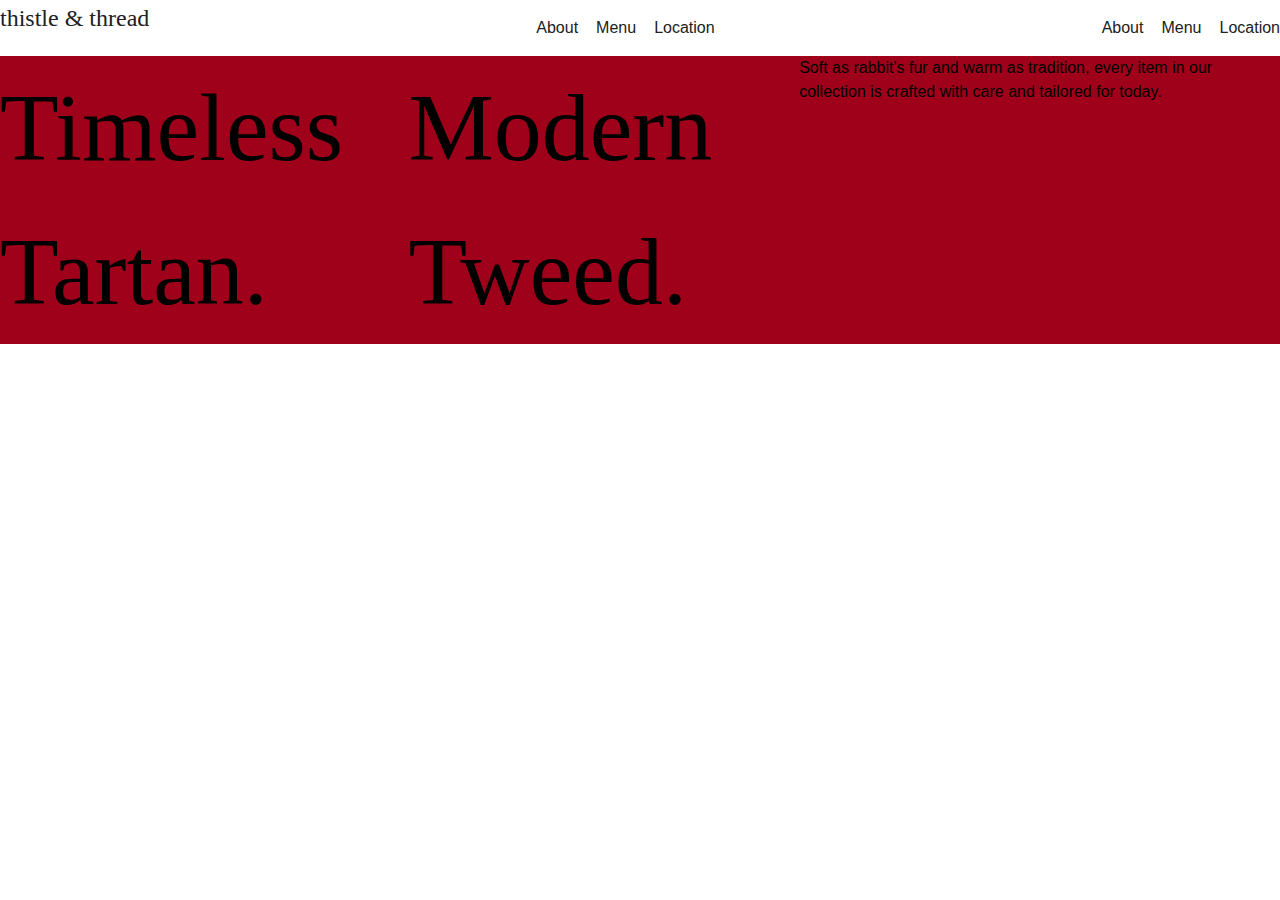
<file: dmit-1530-assignment-2/index.html>
<!DOCTYPE html>
<html lang="en-gb">
<head>
    <meta charset="UTF-8">
    <meta name="viewport" content="width=device-width, initial-scale=1.0">

    <!-- Additional Information -->
    <meta name="author" content="Your Name | GitHub Username">
    <meta name="description" content="From bespoke designs to ready-made tartan throws and coats, discover the craftsmanship and heritage of Scotland's traditional tartans through Thistle & Thread.">
    <meta name="keywords" content="Thistle & Thread, Scottish Tartans, Custom Tartan Design, Tartan Throws, Tartan Coats, Authentic Scottish Tartans, Tartan Weaving, Scottish Heritage, Bespoke Tartans, Tartan Fabrics, Tartan Accessories, Scotland Tartan Shop, Tartan Patterns, Highland Tartans">

    <title>thistle &amp; thread</title>

    <!-- Google Fonts -->
    <link rel="preconnect" href="https://fonts.googleapis.com">
    <link rel="preconnect" href="https://fonts.gstatic.com" crossorigin>
    <link href="https://fonts.googleapis.com/css2?family=Noto+Sans:wght@300;500&display=swap" rel="stylesheet">

    <!-- Styles -->
    <link rel="stylesheet" type="text/css" href="css/reset.css">
    <link rel="stylesheet" type="text/css" href="css/styles.css">

    <!-- Scripts -->
</head>
<body>
    <header>
        <!--Navigation Area-->
        <nav>
            <div class="flex-container inner-container menu">
                <div class="flex-container">
                    <h1>thistle &amp; thread</h1>
                </div>
                <ul class="flex-container">
                    <li><a href="#about">About</a></li>
                    <li><a href="#menu">Menu</a></li>
                    <li><a href="#location">Location</a></li>
                </ul>
                <ul class="flex-container">
                    <li><a href="#about">About</a></li>
                    <li><a href="#menu">Menu</a></li>
                    <li><a href="#location">Location</a></li>
                </ul>
            </div>
        </nav>
        <!-- Hero Banner Area-->
        <section>
            <div class="flex-container inner-container">
                <h2>Timeless Tartan.</h2>
                <h2>Modern Tweed.</h2>
                <p>Soft as rabbit's fur and warm as tradition, every item in our collection is crafted with care and tailored for today.</p>
            </div>
        </section>
    </header>
</body>
</html>
</file>
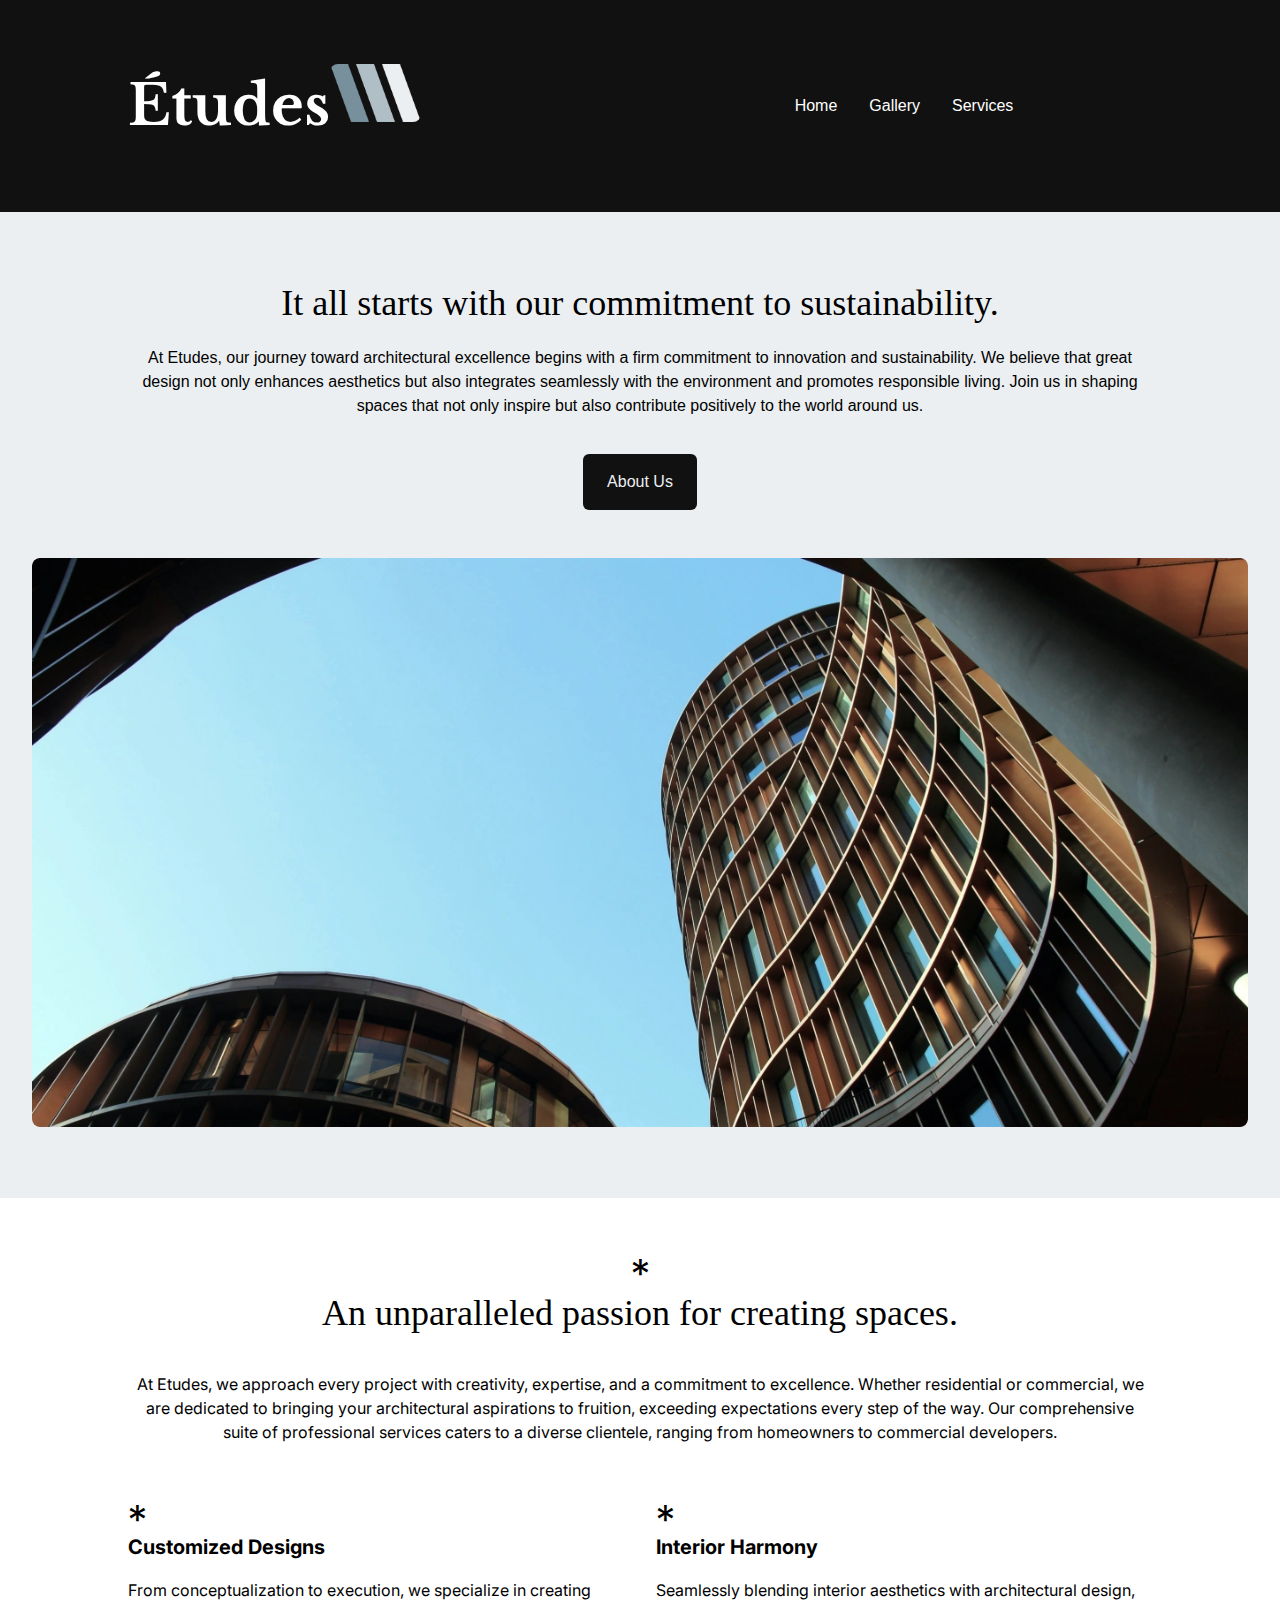
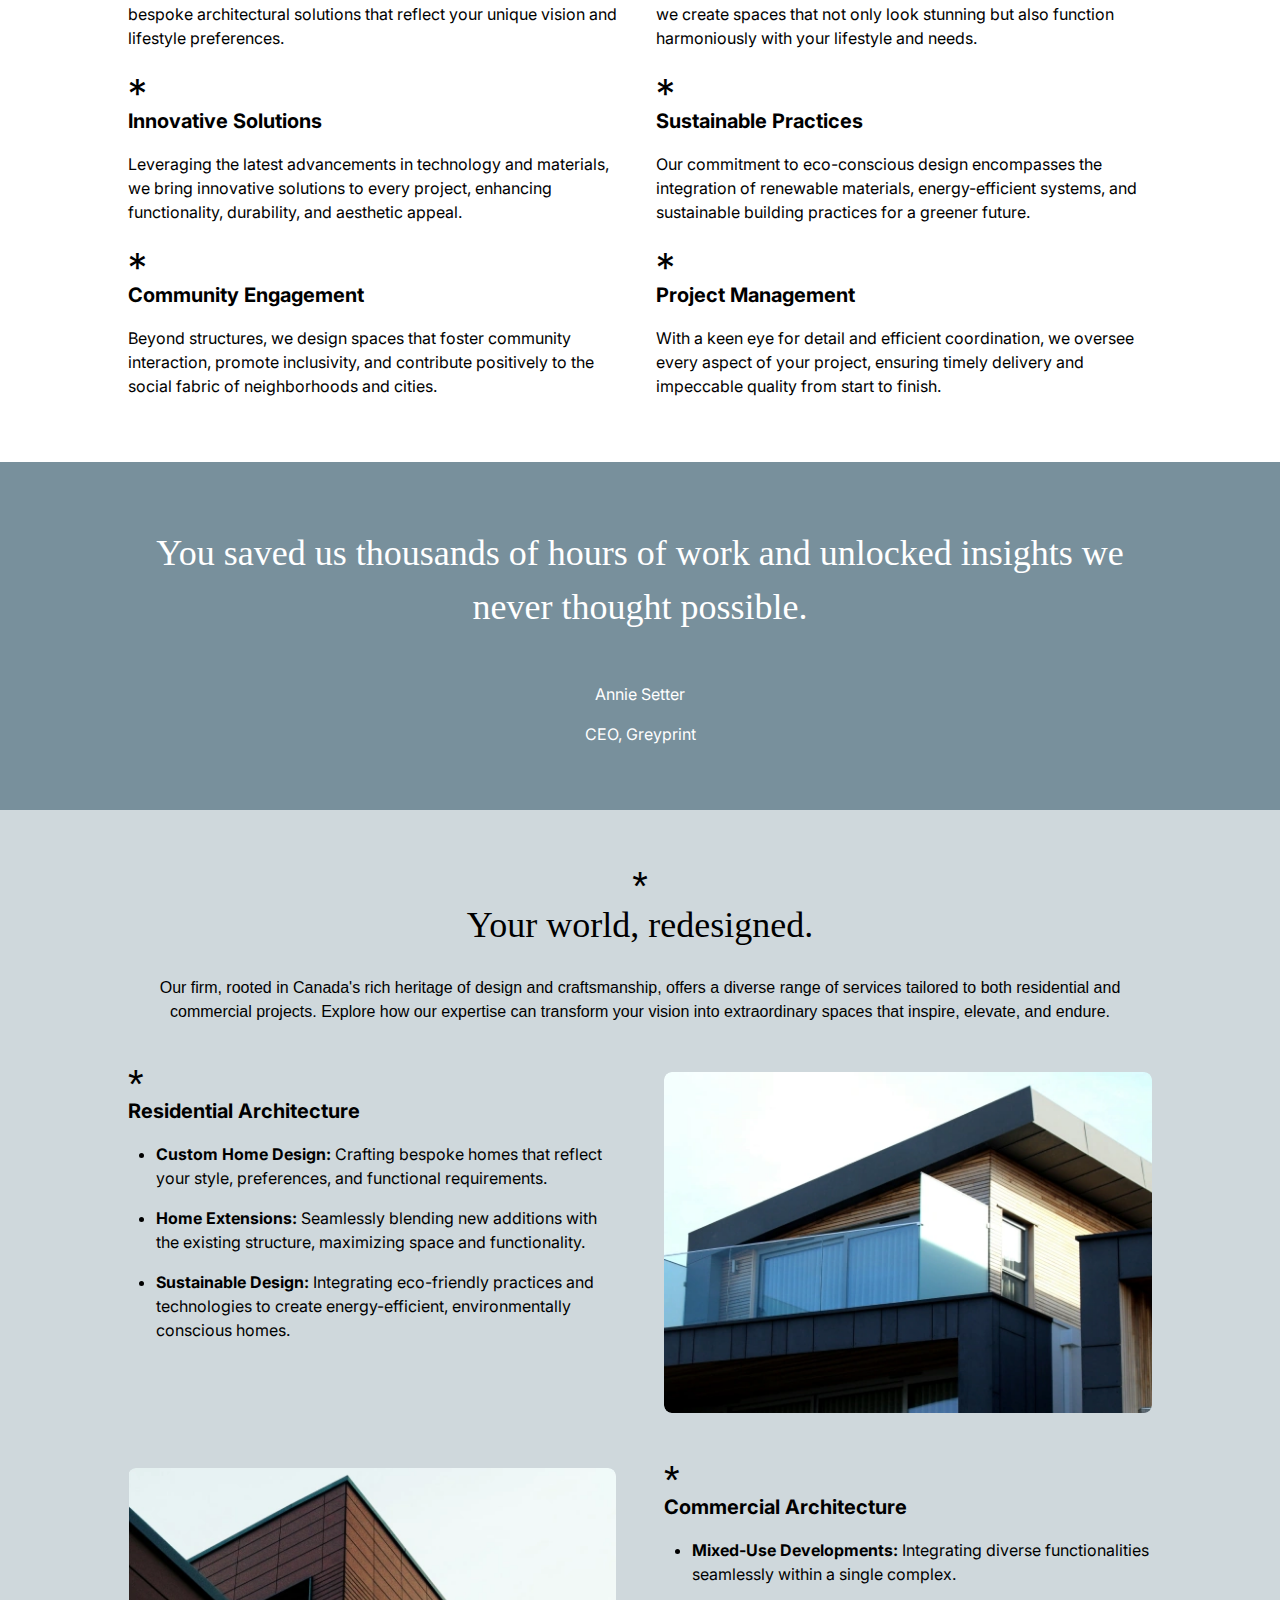
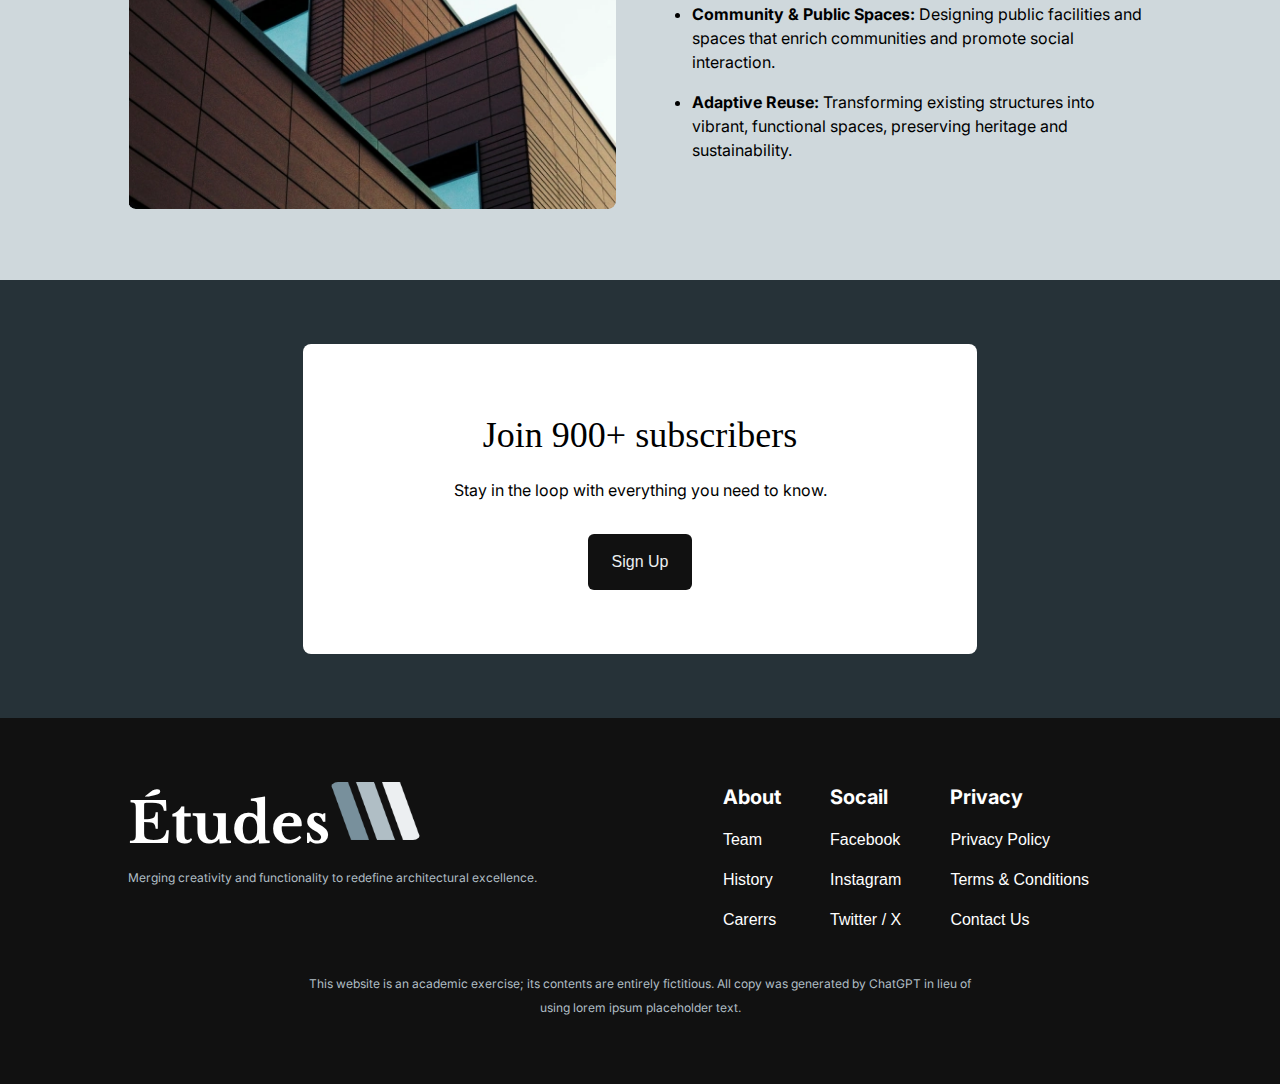
<file: assignment1/dmit-1530-assignment-1-start/index.html>
<!DOCTYPE html>
<html lang="en">
<head>
    <meta charset="UTF-8">
    <meta name="viewport" content="width=device-width, initial-scale=1.0">

    <!-- Additional Meta Information -->
    <meta name="Student: Youfang Yao" content="Section: E01">
    <meta name="DMIT-1530 Assignment 1" content="Responsive Flexbox Layout">

    <title>Etudes-Home</title>

    <!-- Stylesheets -->
    <link rel="preconnect" href="https://fonts.googleapis.com">
    <link rel="preconnect" href="https://fonts.gstatic.com" crossorigin>
    <link href="https://fonts.googleapis.com/css2?family=Libre+Baskerville:ital,wght@0,400;0,700;1,400&family=Noto+Serif:ital,wght@0,100..900;1,100..900&family=Oxygen+Mono&family=Oxygen:wght@300;400;700&display=swap" rel="stylesheet">
    <link href="https://fonts.googleapis.com/css2?family=Inter:ital,opsz,wght@0,14..32,100..900;1,14..32,100..900&family=Libre+Baskerville:ital,wght@0,400;0,700;1,400&family=Noto+Serif:ital,wght@0,100..900;1,100..900&family=Oxygen+Mono&family=Oxygen:wght@300;400;700&display=swap" rel="stylesheet">
    <link rel="stylesheet" href="css/reset.css">
    <link rel="stylesheet" href="css/styles.css">
</head>
<body class="home-page">
    <header>
        <div class="inner-container">
            <section class="flex-container">
                <h1>Études</h1>
                <img class="logo-img" src="img/ix.png" alt="Études Logo">
            </section>
            <div class="menu-links">
                <a href="./index.html">Home</a>
                <a href="./gallery.html">Gallery</a>
                <a href="#">Services</a>
            </div>
        </div>
    </header>

    <main>
        <div class="hello-area">
            <section class="inner-container">
                <h2>It all starts with our commitment to sustainability.</h2>
                <p>At Etudes, our journey toward architectural excellence begins with a firm commitment to innovation and sustainability. We believe that great design not only enhances aesthetics but also integrates seamlessly with the environment and promotes responsible living. Join us in shaping spaces that not only  inspire but also contribute positively to the world around us.</p>
                <a href="#" class="btn">About Us</a>
            </section>
            <div>
                <img src="img/vi.webp" alt="splash image">
            </div>
        </div>
        <div class="creating-spaces">
            <div class="inner-container">
                <section>
                    <p class="asterisk">*</p>
                    <h2>An unparalleled passion for creating spaces.</h2>
                    <p>At Etudes, we approach every project with creativity, expertise, and a  commitment to excellence. Whether residential or commercial, we are  dedicated to bringing your architectural aspirations to fruition,  exceeding expectations every step of the way. Our comprehensive suite of professional services caters to a diverse clientele, ranging from homeowners to commercial developers.</p>
                </section>
                <section>
                    <p class="asterisk">*</p>
                    <h3>Customized Designs</h3>
                    <p>From conceptualization to execution, we specialize in creating bespoke  architectural solutions that reflect your unique vision and lifestyle  preferences.</p>
                </section>
                <section>
                    <p class="asterisk">*</p>
                    <h3>Interior Harmony</h3>
                    <p>Seamlessly blending interior aesthetics with architectural design, we  create spaces that not only look stunning but also function harmoniously  with your lifestyle and needs.</p>
                </section>
                <section>
                    <p class="asterisk">*</p>
                    <h3>Innovative Solutions</h3>
                    <p>Leveraging the latest advancements in technology and materials, we bring  innovative solutions to every project, enhancing functionality,  durability, and aesthetic appeal.</p>
                </section>
                <section>
                    <p class="asterisk">*</p>
                    <h3>Sustainable Practices</h3>
                    <p>Our commitment to eco-conscious design encompasses the integration of  renewable materials, energy-efficient systems, and sustainable building  practices for a greener future.</p>
                </section>
                <section>
                    <p class="asterisk">*</p>
                    <h3>Community Engagement</h3>
                    <p>Beyond structures, we design spaces that foster community interaction,  promote inclusivity, and contribute positively to the social fabric of  neighborhoods and cities.</p>
                </section>
                <section>
                    <p class="asterisk">*</p>
                    <h3>Project Management</h3>
                    <p>With a keen eye for detail and efficient coordination, we oversee every  aspect of your project, ensuring timely delivery and impeccable quality  from start to finish.</p>
                </section>
            </div>
        </div>
        <div class="block-quotation">
            <section class="inner-container">
                <h2>You saved us thousands of hours of work and unlocked insights we never thought possible.</h2>
                <p>Annie Setter</p>
                <p>CEO, Greyprint</p>
            </section>
        </div>
        <div class="designed-area">
            <div class="inner-container">
                <section>
                    <p class="asterisk">*</p>
                    <h2>Your world, redesigned.</h2>
                    <p>Our firm, rooted in Canada's rich heritage of design and craftsmanship, offers a diverse range of services tailored to both residential and  commercial projects. Explore how our expertise can transform your vision into extraordinary spaces that inspire, elevate, and endure.</p>
                </section>
                <div class="flex-container">
                    <section>
                        <p class="asterisk">*</p>
                        <h3>Residential Architecture</h3>
                        <ul>
                            <li><span>Custom Home Design:</span> Crafting bespoke homes that reflect your style, preferences, and functional requirements.</li>
                            <li><span>Home Extensions:</span> Seamlessly blending new additions with the existing structure, maximizing space and functionality.</li>
                            <li><span>Sustainable Design:</span> Integrating eco-friendly practices and technologies to create energy-efficient, environmentally conscious homes.</li>
                        </ul>
                    </section>
                    <div>
                        <img src="img/iii.webp" alt="a residential design image">
                    </div>
                </div>
                <div class="flex-container">
                    <section>
                        <p class="asterisk">*</p>
                        <h3>Commercial Architecture</h3>
                        <ul>
                            <li><span>Mixed-Use Developments: </span>Integrating diverse functionalities seamlessly within a single complex.</li>
                            <li><span>Community & Public Spaces:</span> Designing public facilities and spaces that enrich communities and promote social interaction.</li>
                            <li><span>Adaptive Reuse:</span> Transforming existing structures into vibrant, functional spaces, preserving heritage and sustainability.</li>
                        </ul>
                    </section>
                    <div>
                        <img src="img/ii.webp" alt="a commerical design image">
                    </div>
                </div>
            </div>
        </div>
        <div class="subscribe-area">
            <section class="inner-container">
                <h2>Join 900+ subscribers</h2>
                <p>Stay in the loop with everything you need to know.</p>
                <a href="#" class="btn">Sign Up</a>
            </section>
        </div>
    </main>

    <footer>
        <div class="inner-container">
            <div class="footer-logo">
                <section class="flex-container">
                    <h1>Études</h1>
                    <img class="logo-img" src="img/ix.png" alt="Études Logo">
                </section>
                <p>Merging creativity and functionality to redefine architectural excellence.</p>
            </div>
            <div class="footer-links flex-container">
                <div class="footer-links-menu">
                    <h3>About</h3>
                    <a href="#">Team</a>
                    <a href="#">History</a>
                    <a href="#">Carerrs</a>
                </div>
                <div class="footer-links-menu">
                    <h3>Socail</h3>
                    <a href="#">Facebook</a>
                    <a href="#">Instagram</a>
                    <a href="#">Twitter / X</a>
                </div>
                <div class="footer-links-menu">
                    <h3>Privacy</h3>
                    <a href="#">Privacy Policy</a>
                    <a href="#">Terms & Conditions</a>
                    <a href="#">Contact Us</a>
                </div>
            </div>
            <div class="copy-right">
                <p>This website is an academic exercise; its contents are entirely fictitious. All copy was generated by ChatGPT in lieu of using lorem ipsum placeholder text.</p>
            </div>
        </div>
    </footer>
</body>
</html>
</file>
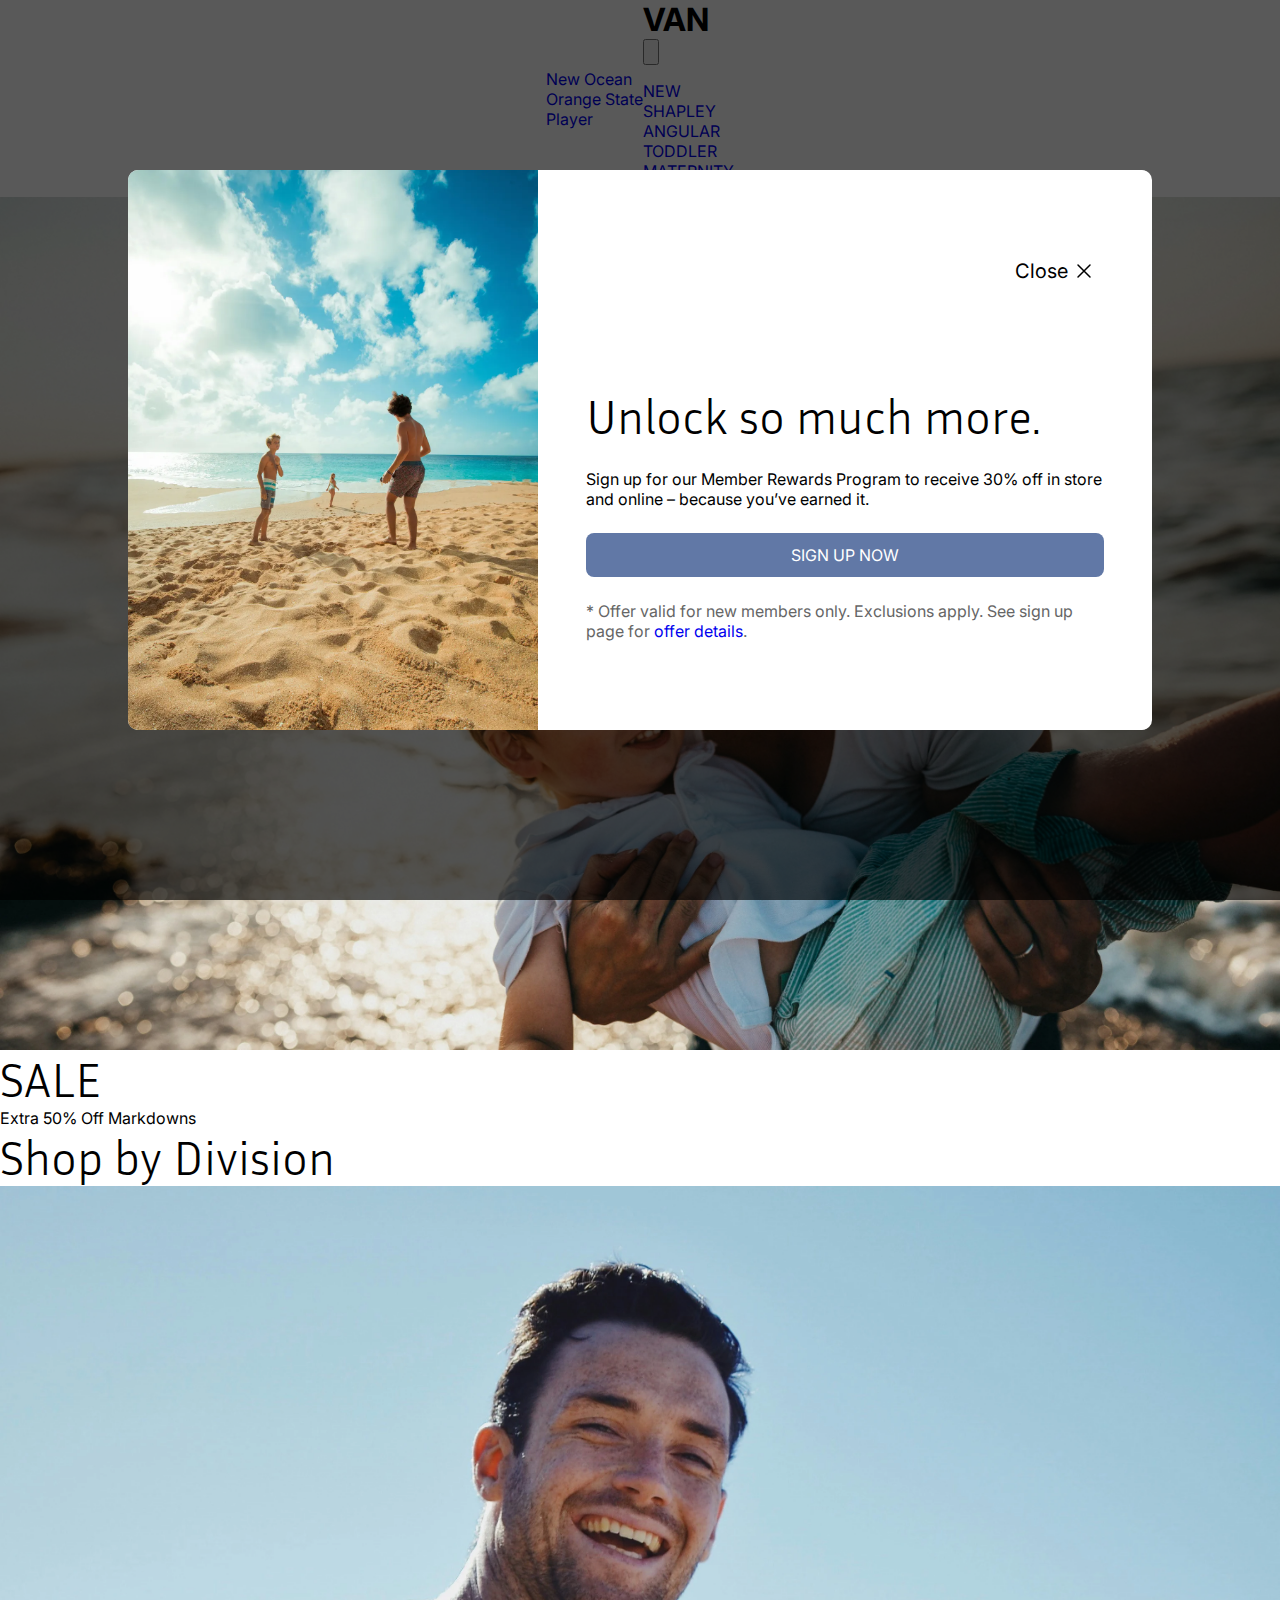
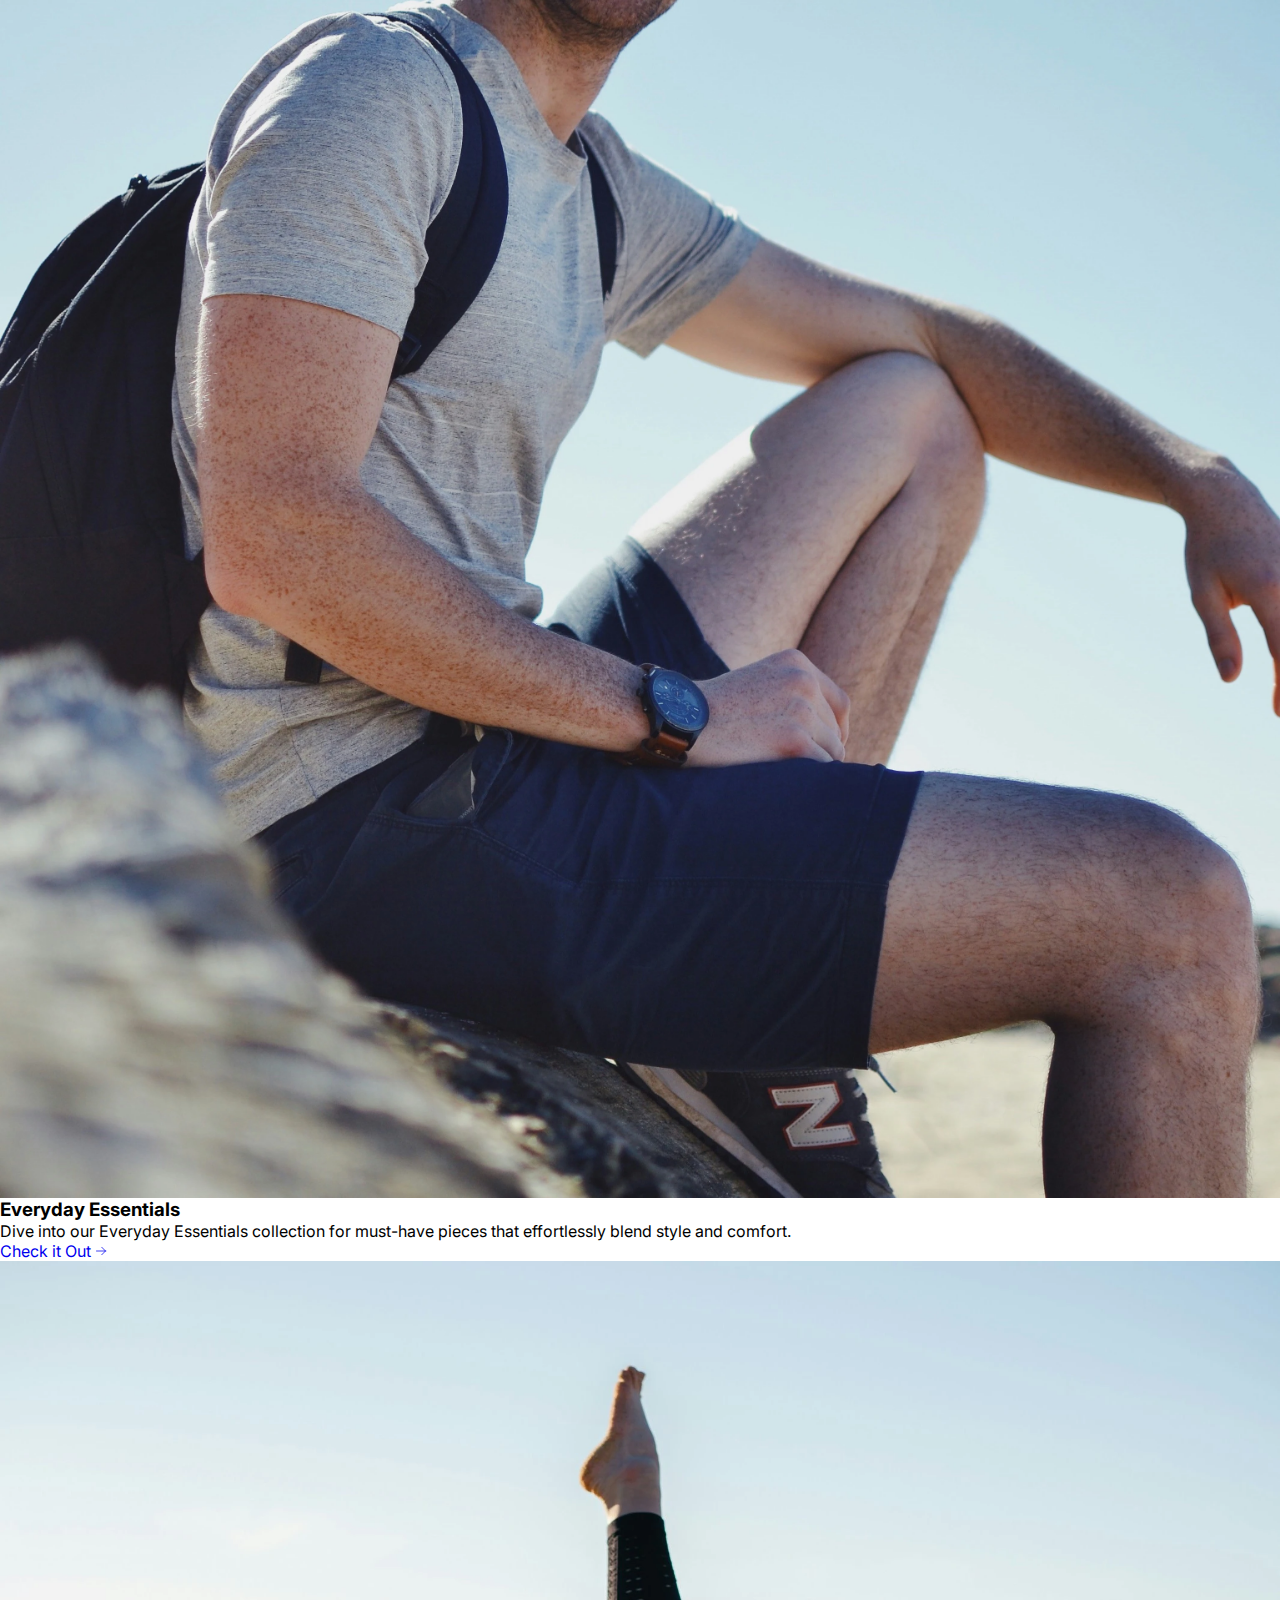
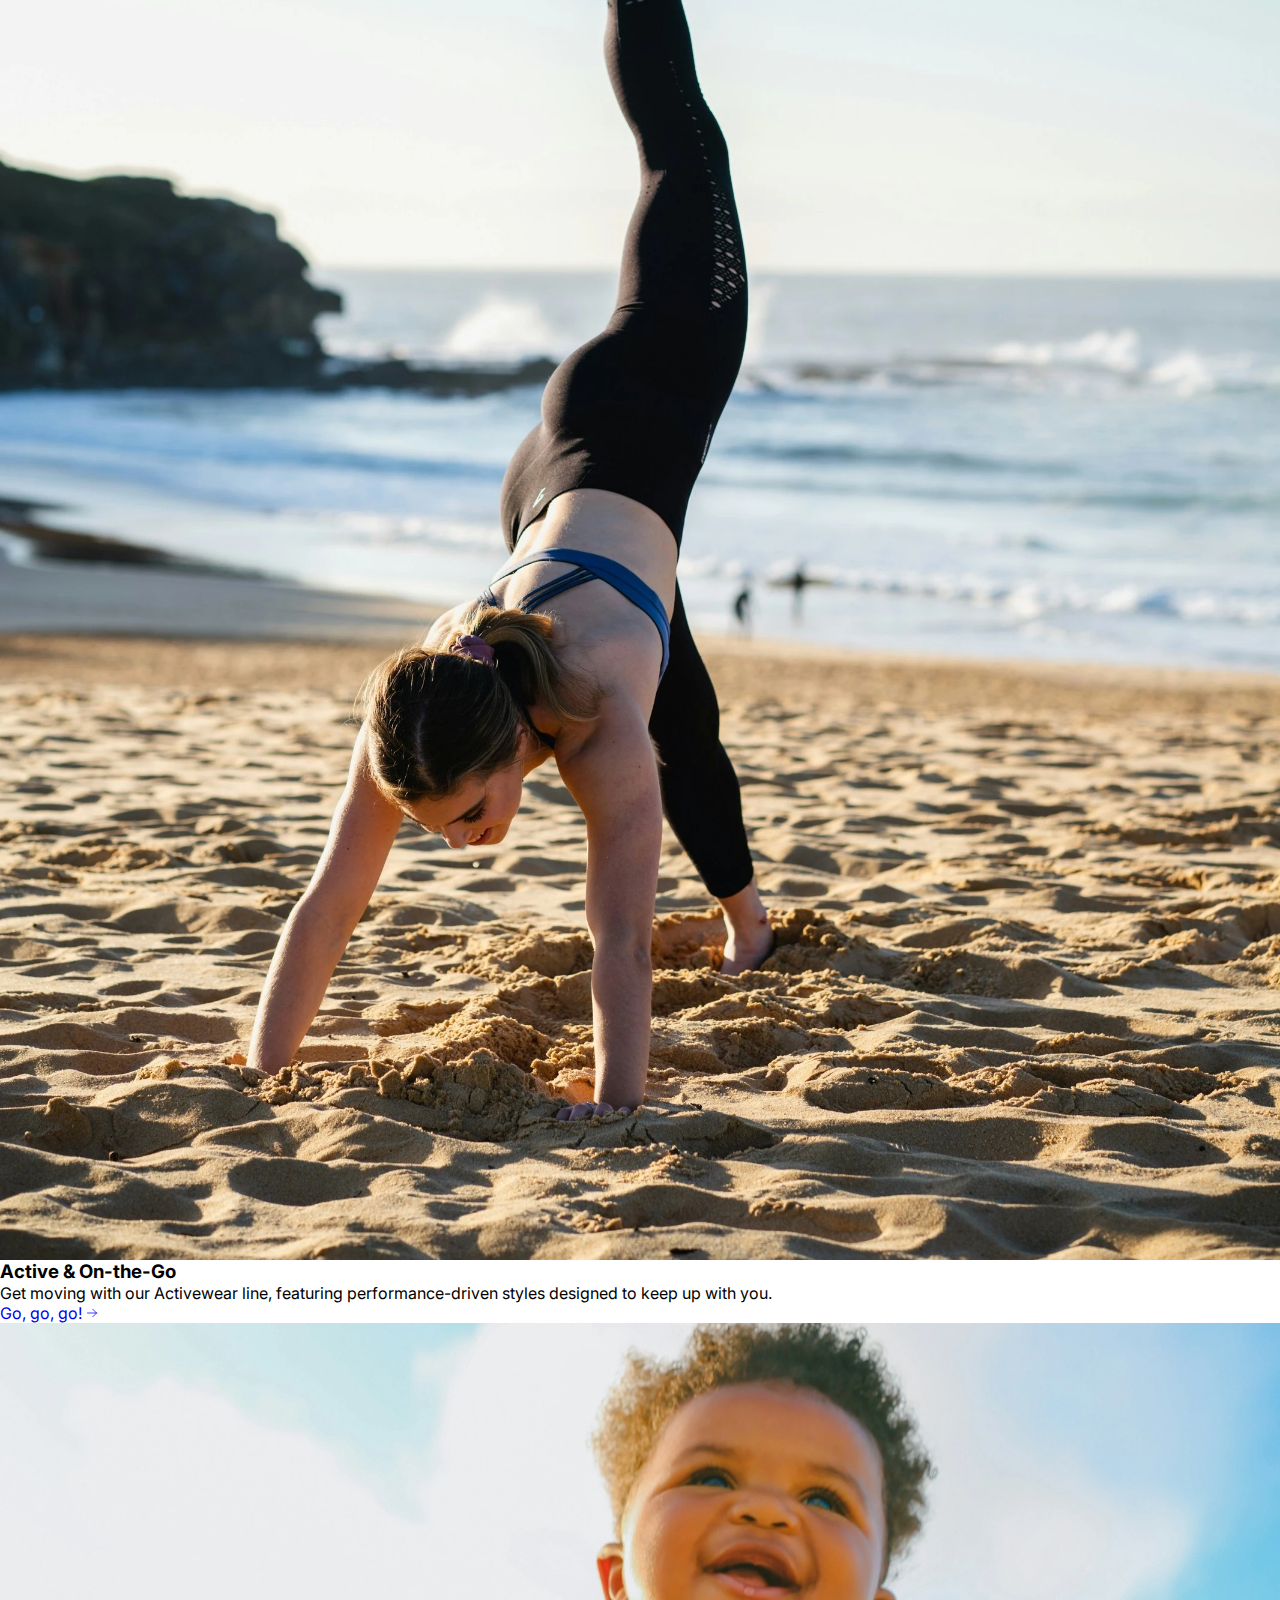
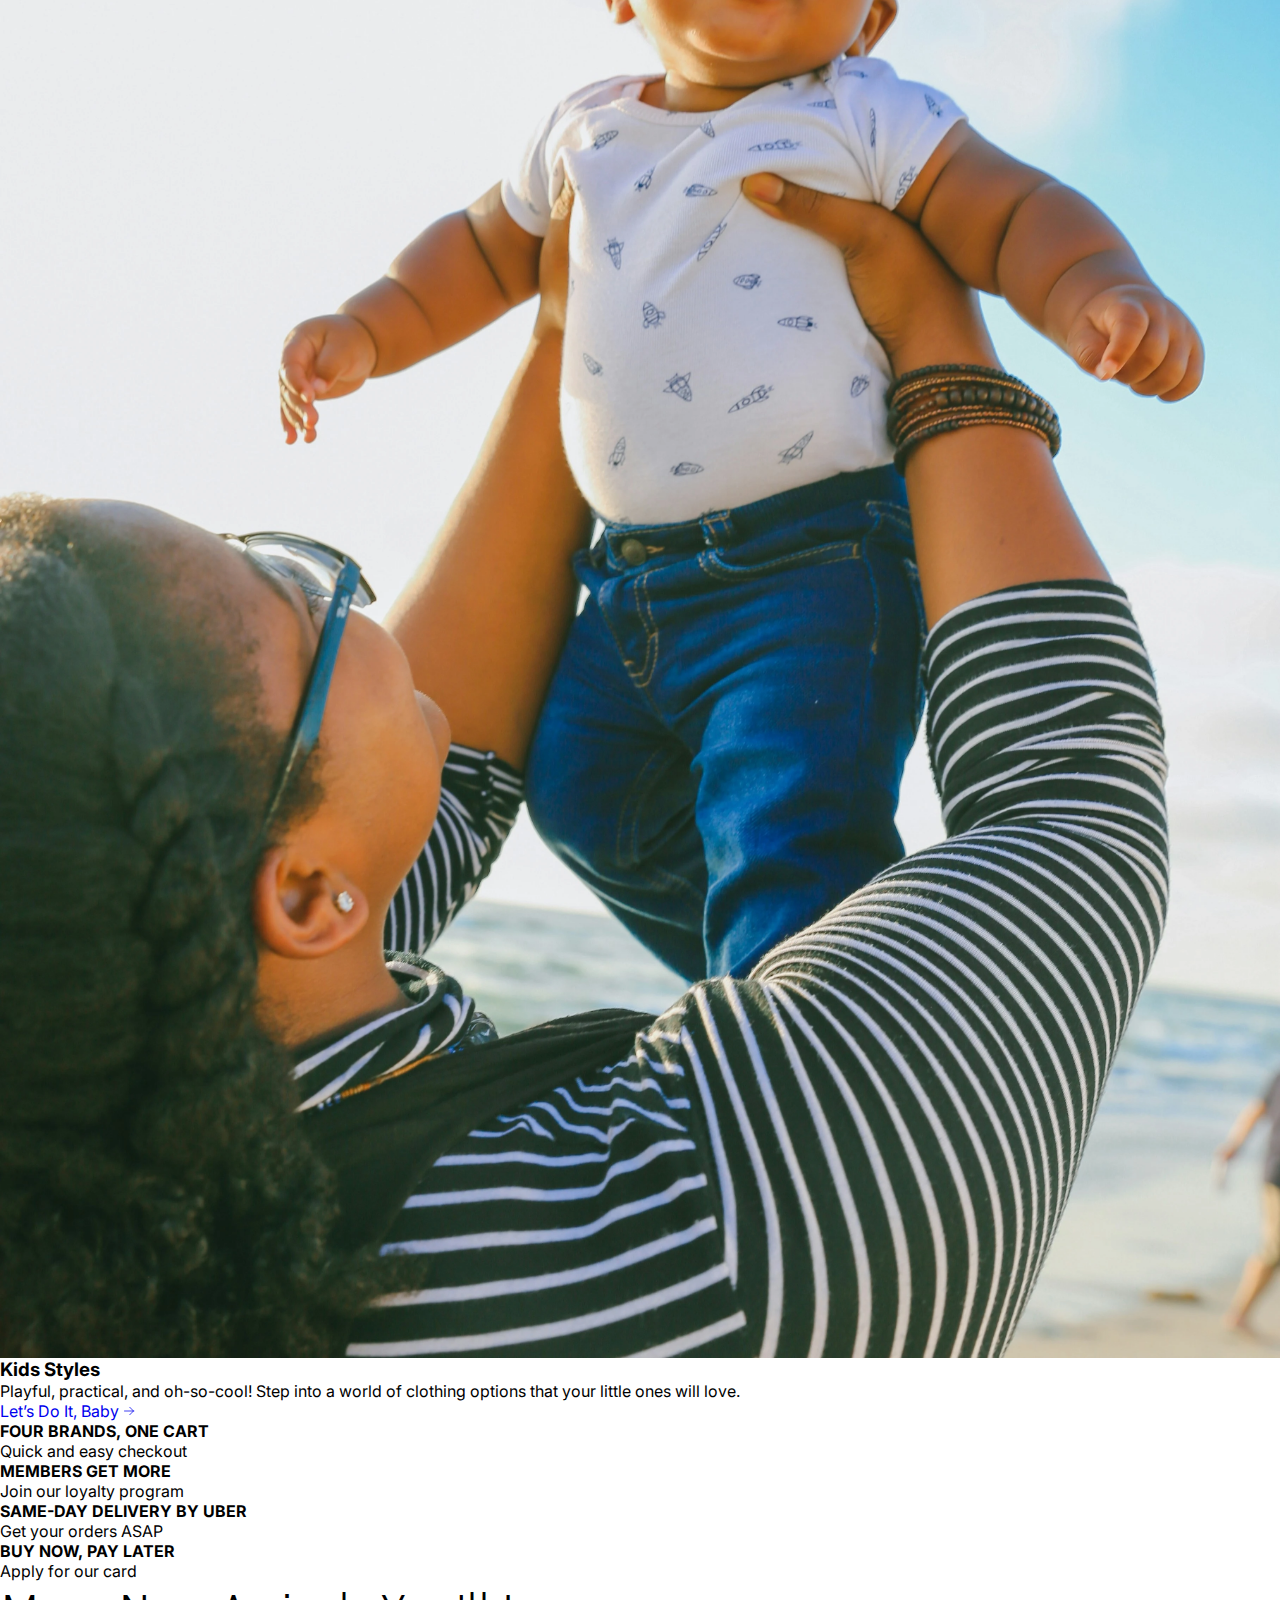
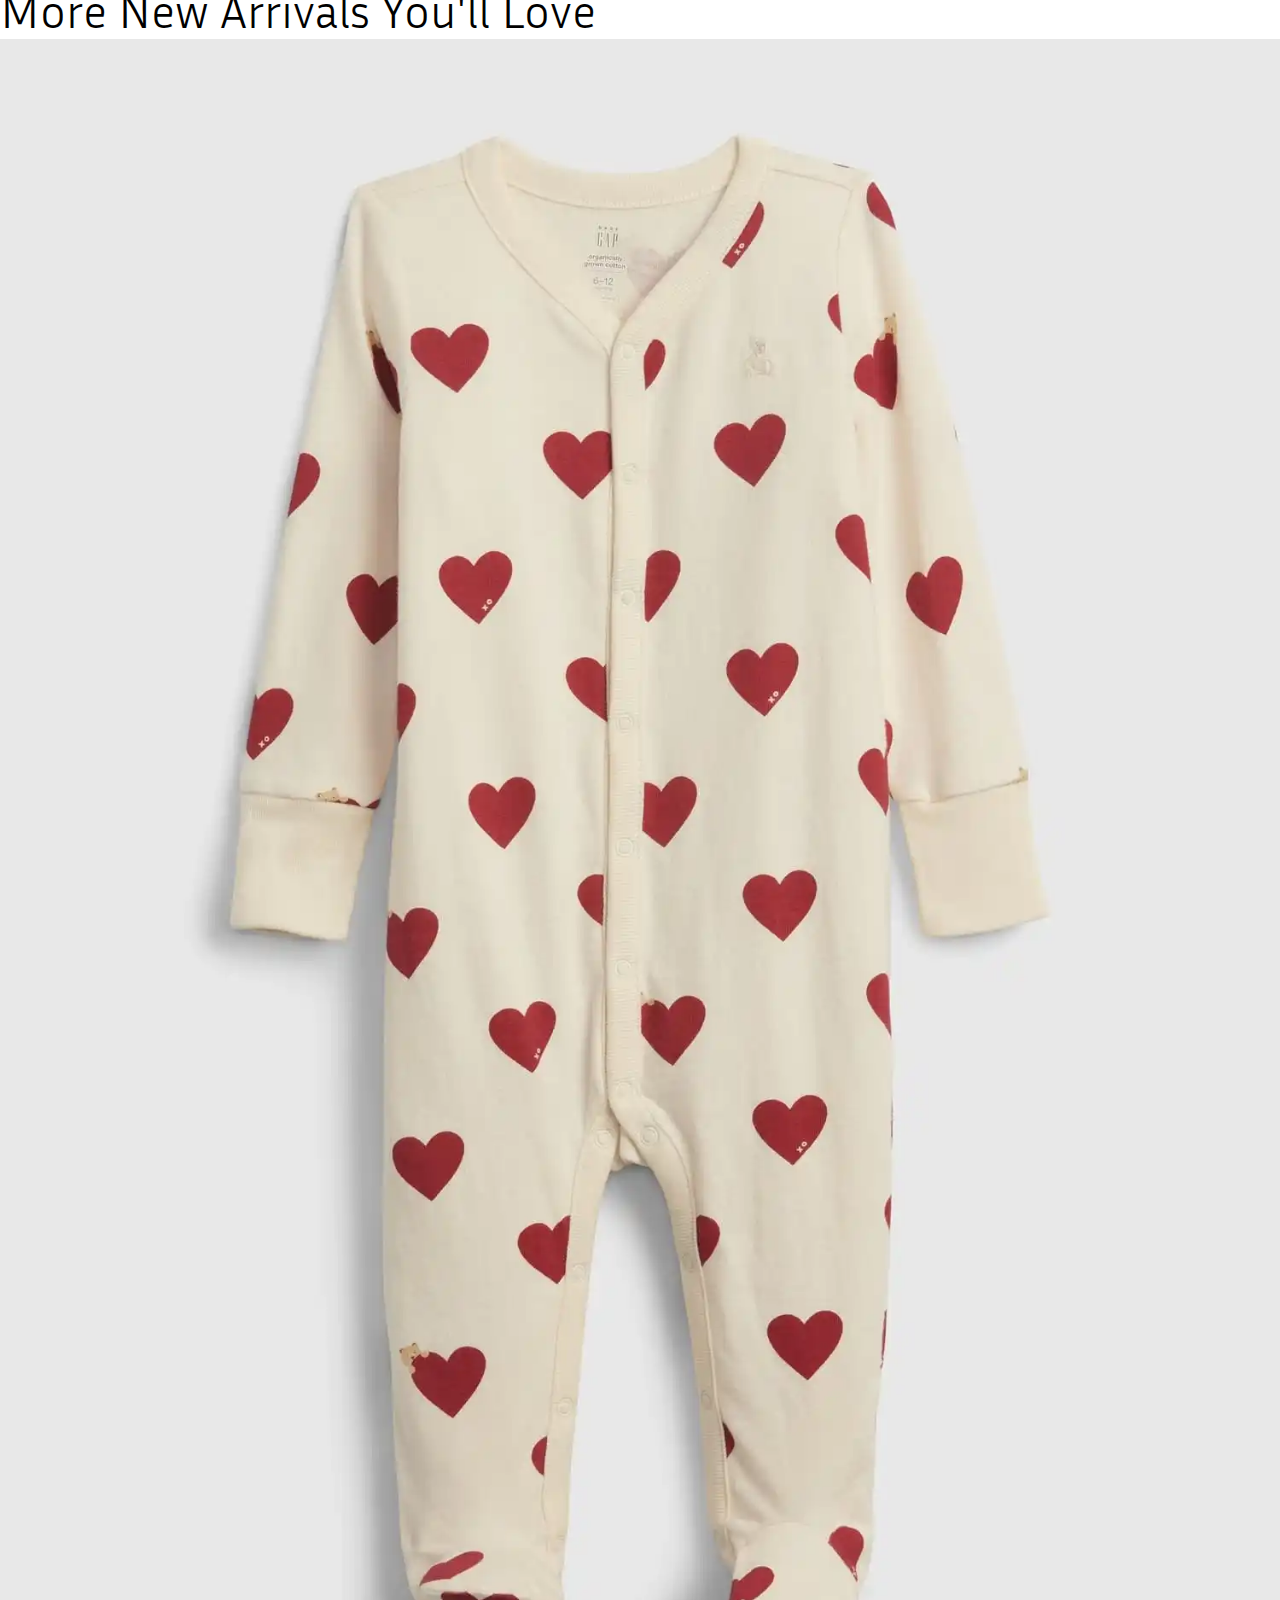
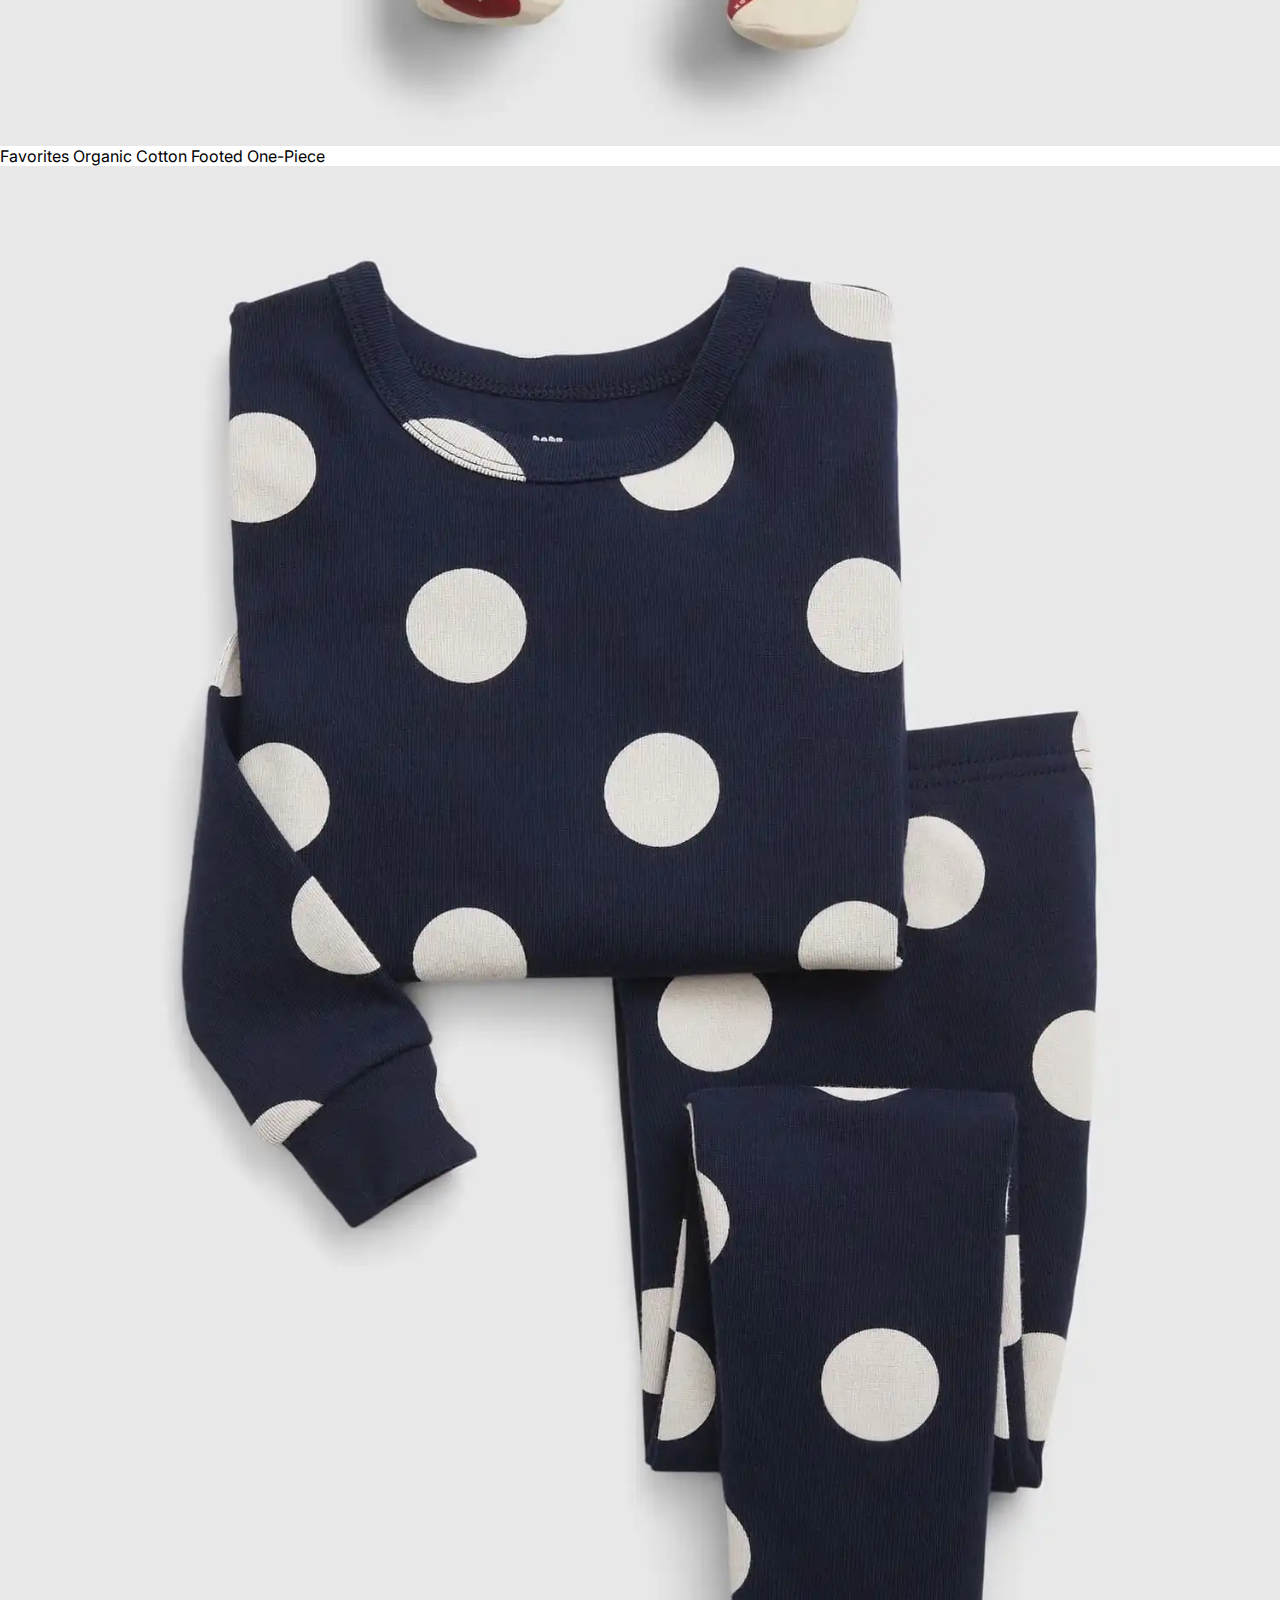
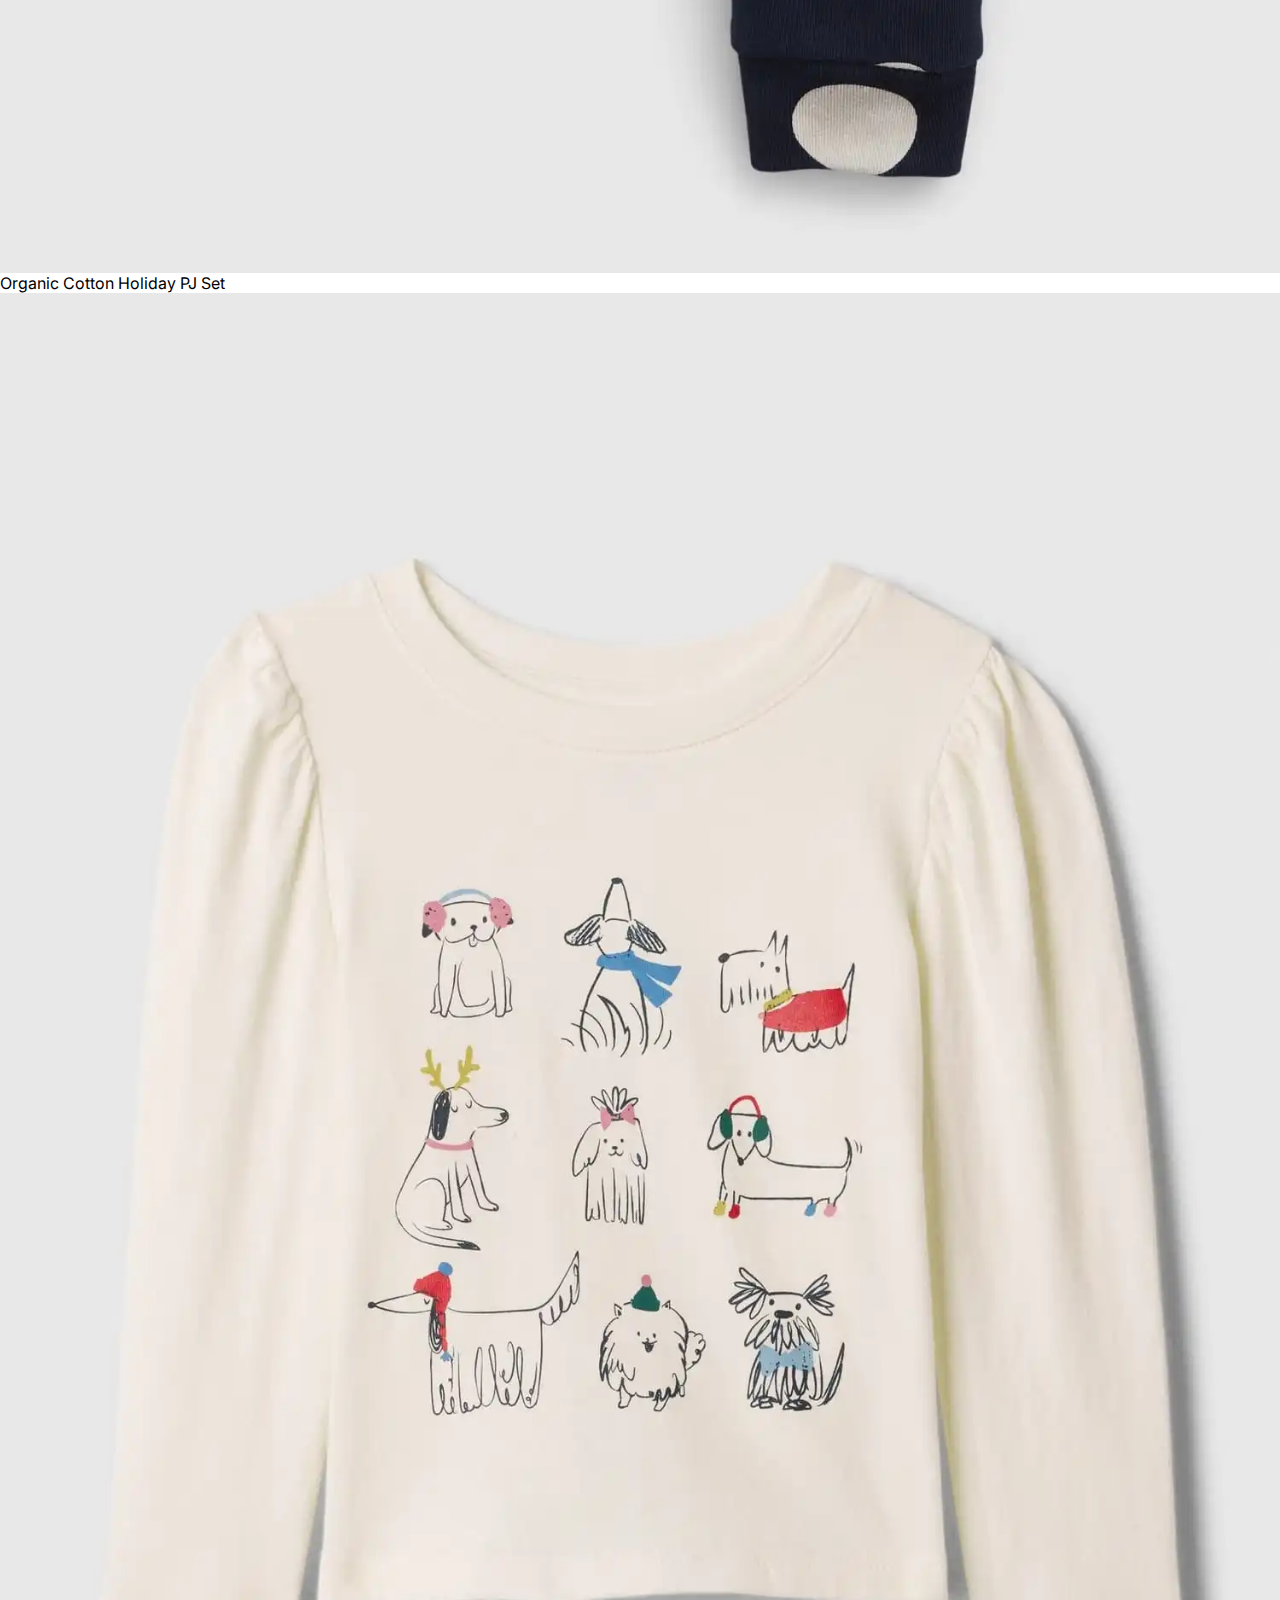
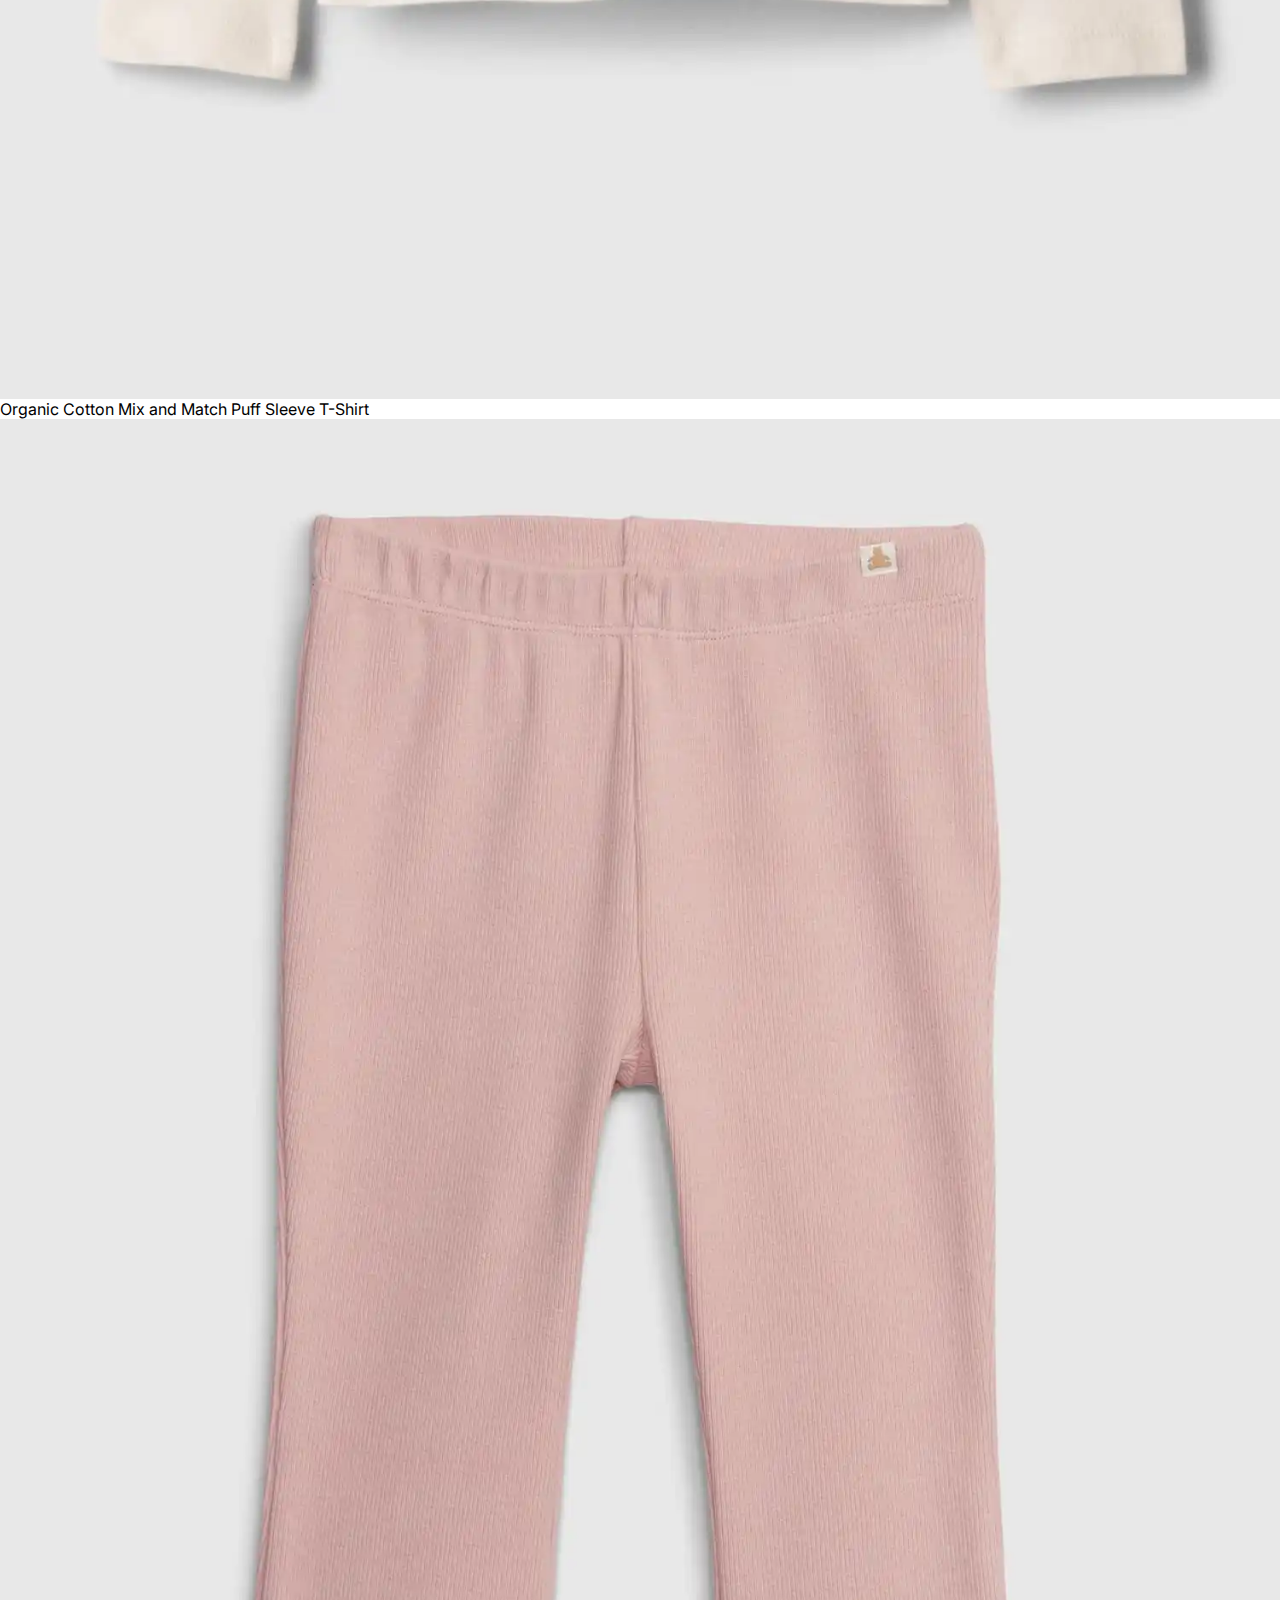
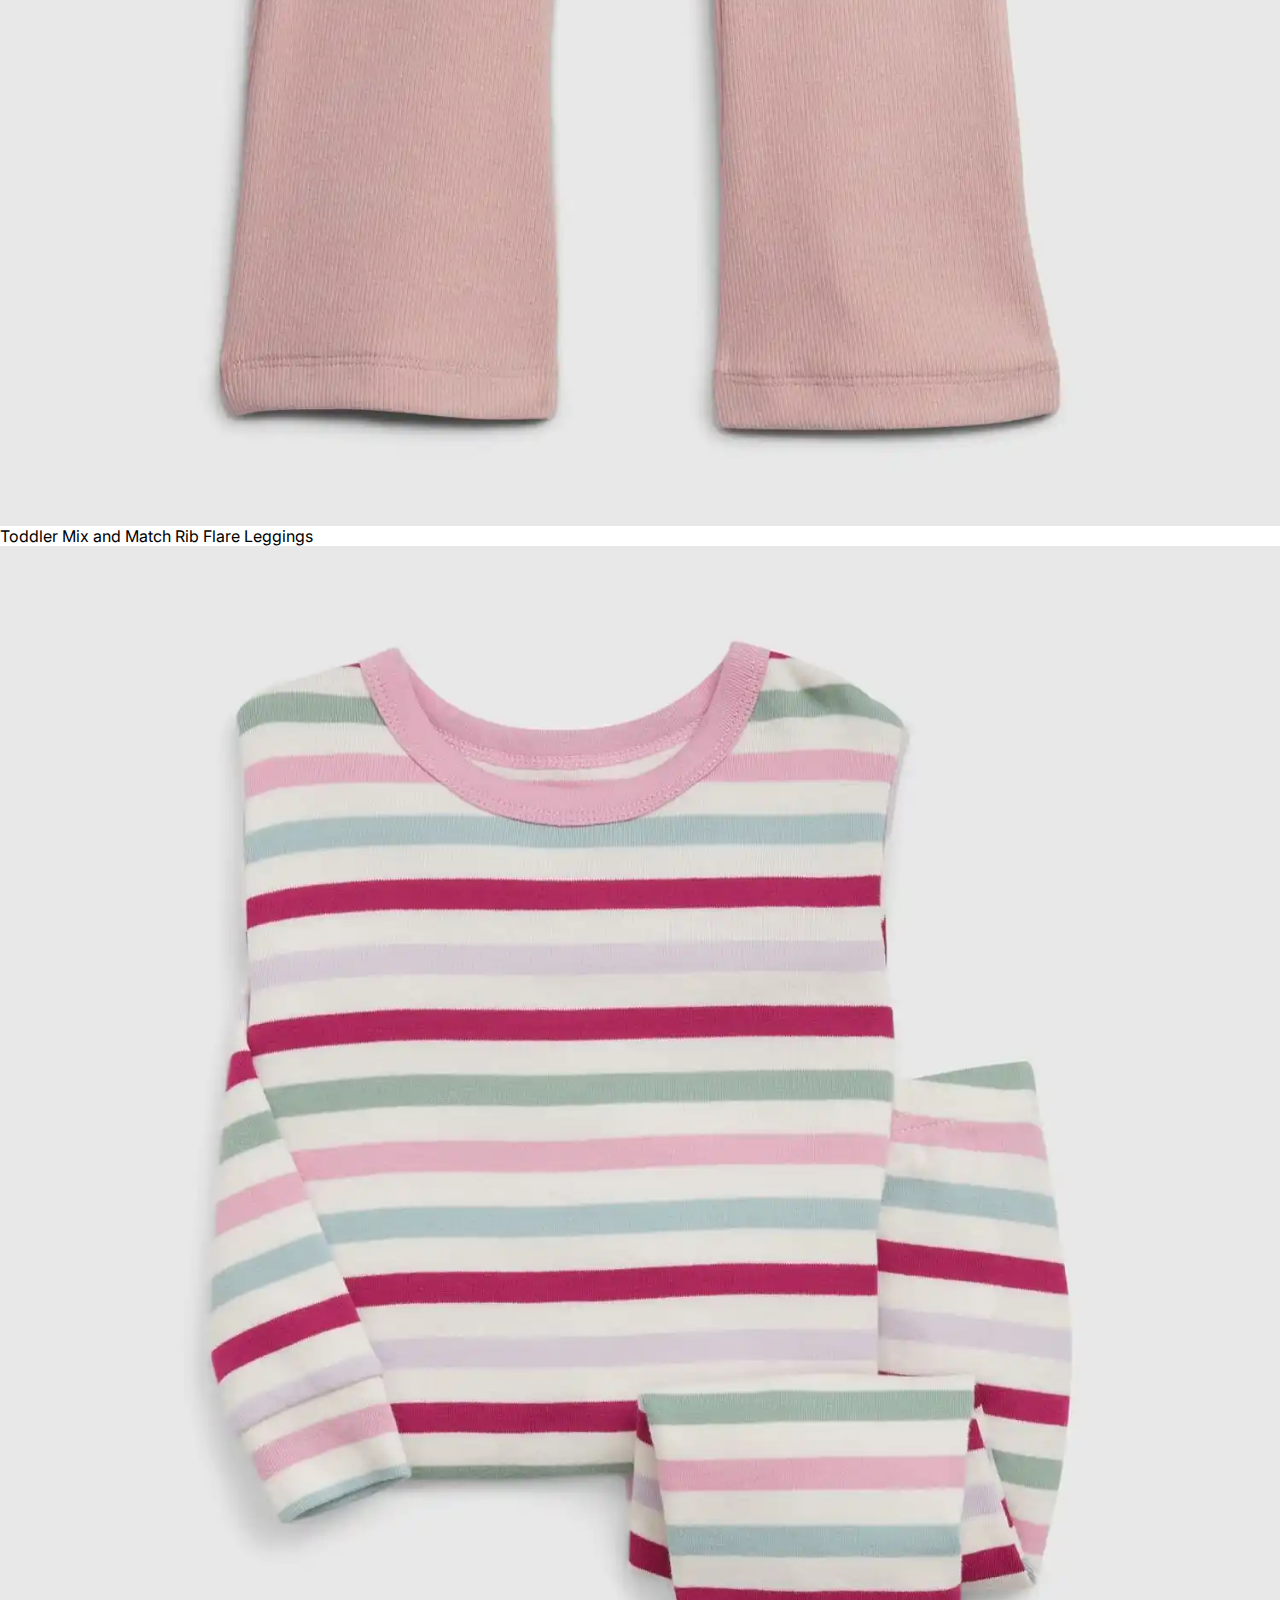
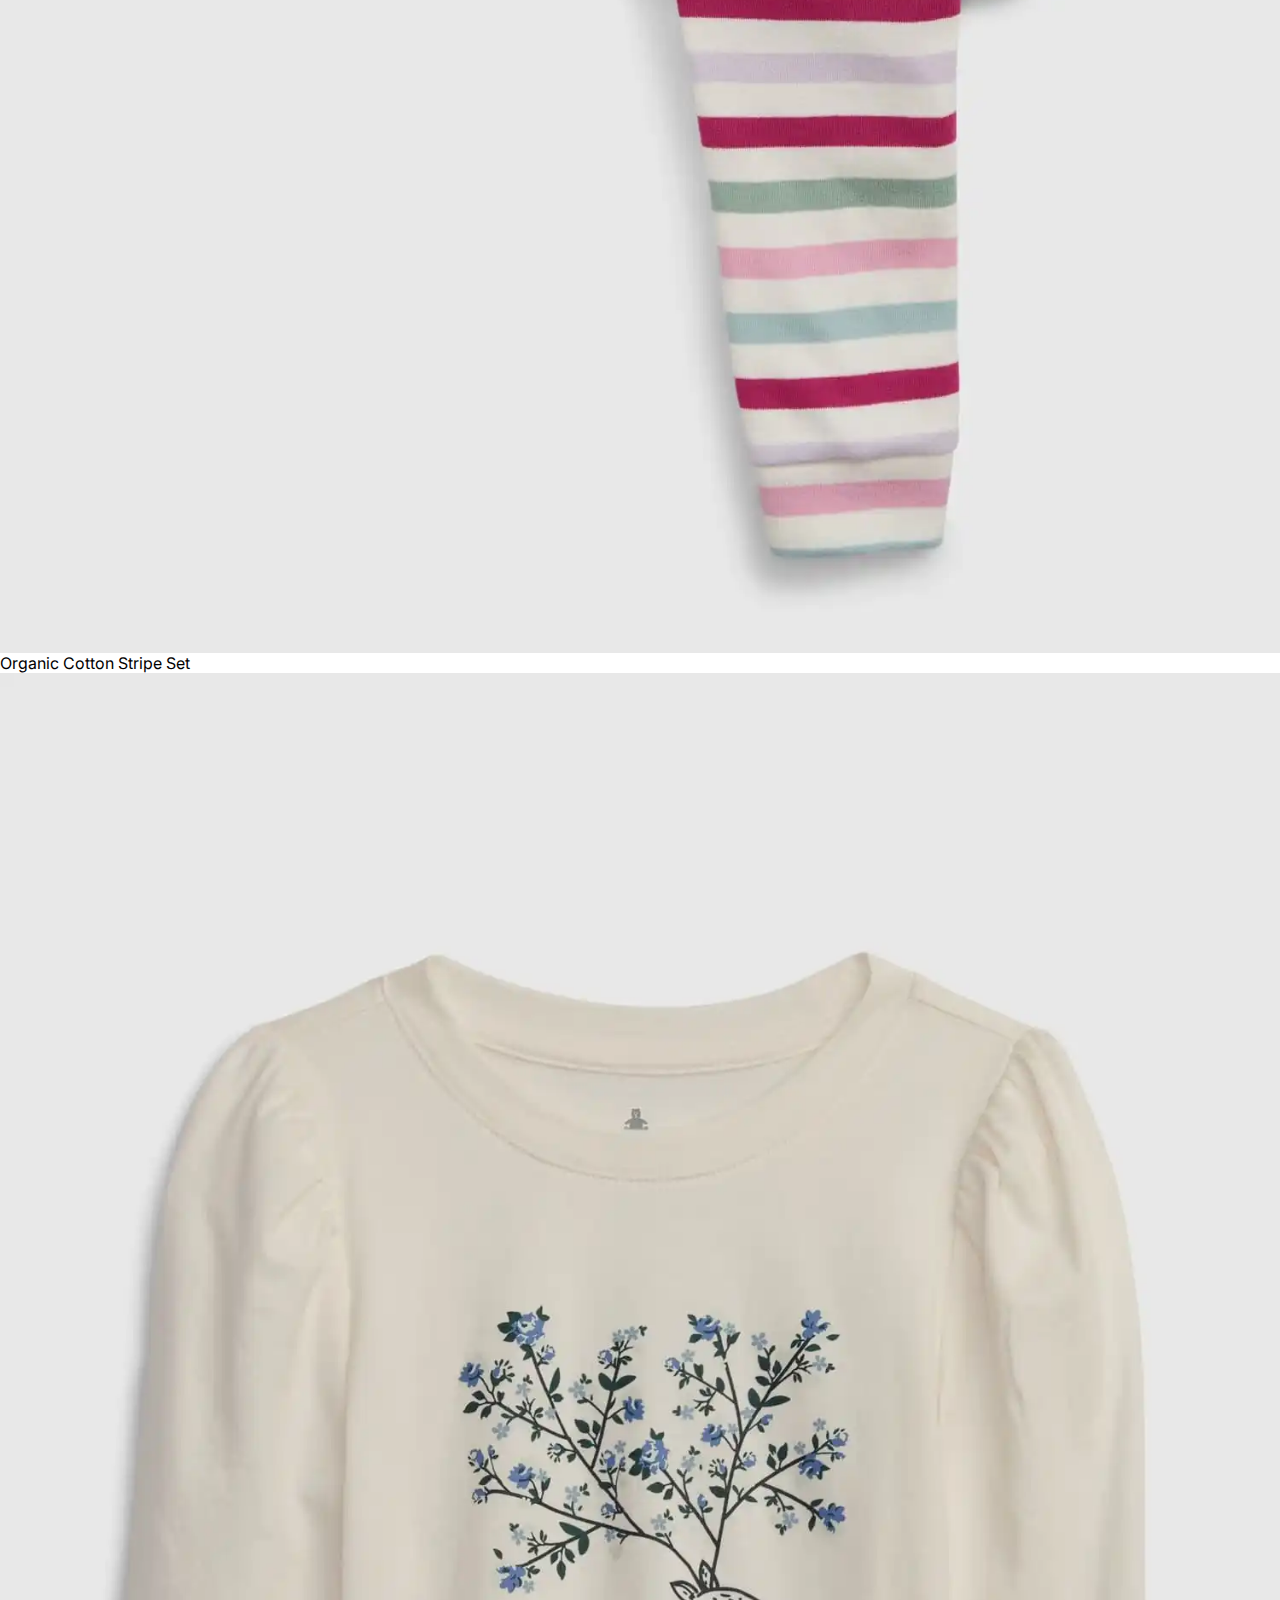
<file: assignment3/dmit-1530-assignment-3-start/index.html>
<!DOCTYPE html>
<html lang="en">
<head>
    <!-- Required Meta Tags -->
    <meta charset="UTF-8">
    <meta name="viewport" content="width=device-width, initial-scale=1.0">

    <!-- Additional Information -->
    <meta name="author" content="Youfang Yao">
    <meta name="description" content="DMIT1530 Assignment 3 - VAN E-Commerce Page">

    <title>VAN INC.</title>

    <!-- Google Fonts -->
    <link rel="preconnect" href="https://fonts.googleapis.com">
    <link rel="preconnect" href="https://fonts.gstatic.com" crossorigin>
    <link href="https://fonts.googleapis.com/css2?family=Inria+Sans:ital,wght@0,300;0,400;0,700;1,300;1,400;1,700&family=Inria+Serif:ital,wght@0,300;0,400;0,700;1,300;1,400;1,700&family=Inter:wght@100..900&display=swap" rel="stylesheet">

    <!-- Stylesheets -->
    <link rel="stylesheet" href="css/reset.css">
    <link rel="stylesheet" href="css/styles.css">

    <!-- Scripts -->
    <script src="js/main.js" defer></script>
</head>
<body>
    <!--Modal Window-->
    <div class="overlay">
        <div class="wide-flex modal">
            <!--For the background image-->
            <div class="modal-bg"></div>
            <div class="modal-body">
                <buton id="close" class="close flex-container">Close
                    <svg xmlns="http://www.w3.org/2000/svg" fill="none" viewBox="0 0 24 24" stroke-width="1.5" stroke="currentColor" class="prefix__w-6 prefix__h-6">
                        <title>close modal window</title>
                        <path stroke-linecap="round" stroke-linejoin="round" d="M6 18 18 6M6 6l12 12"/>
                    </svg>
                </buton>
                <h2>Unlock so much more.</h2>
                <p>Sign up for our Member Rewards Program to receive 30% off in store and online – because you’ve earned it.</p>
                <a href="membership.html" class="btn">Sign Up Now</a>
                <p class="offer-text">* Offer valid for new members only. Exclusions apply. See sign up page for
                    <a href="membership.html">offer details</a>.
                </p>
            </div>
        </div>
    </div>

    <!--Header-->
    <header>
        <div class="flex-container">
            <nav class="associates-nav">
                <ul class="inner-container">
                    <li><a href="#">New Ocean</a></li>
                    <li><a href="#">Orange State</a></li>
                    <li><a href="#">Player</a></li>
                </ul>
            </nav>
            <div class="primary-nav inner-container">
                <h1>VAN</h1>
                <button class="toggle-btn">
                    <svg fill="none" xmlns="http://www.w3.org/2000/svg" viewBox="0 0 92 96">
                        <title>Clieck to Expand</title>
                        <g clip-path="url(#a)">
                            <path d="M93.8 18H13.4v18h80.4zm0 24H13.4v18h80.4zm0 24H13.4v18h80.4z" fill="#000"/>
                        </g>
                        <defs>
                            <clipPath id="a">
                                <path fill="#fff" d="M91.9 0H0v96h91.9z"/>
                            </clipPath>
                        </defs>
                    </svg>
                </button>
                <nav class="collapsed">
                    <ul>
                        <li><a href="#">NEW</a></li>
                        <li><a href="#">SHAPLEY</a></li>
                        <li><a href="#">ANGULAR</a></li>
                        <li><a href="#">TODDLER</a></li>
                        <li><a href="#">MATERNITY</a></li>
                    </ul>
                </nav>
            </div>
        </div>
    </header>

    <!--Main Section-->
    <main>
        <!--Hero Banner-->
        <div class="hero-banner">
			<picture>
				<source media="(min-width: 768px)" srcset="img/hero-banner-lg.webp">
                <img src="img/hero-banner-sm.webp" alt="Mother and child by the sea">
            </picture>
            <div class="inner-container">
                <h2>SALE</h2>
                <p>Extra 50% Off Markdowns</p>
            </div>
        </div>

        <!--Division-->
        <div class="division inner-container">
            <h2>Shop by Division</h2>
            <div class="division-card">
			    <picture>
                    <source media="(min-width: 768px)" srcset="img/guy-on-beach-lg.webp">
                    <img src="img/guy-on-beach-sm.webp" alt="Everyday Essentials">
                </picture>
                <section>
                    <h3>Everyday Essentials</h3>
                    <p>Dive into our Everyday Essentials collection for must-have pieces that effortlessly blend style and comfort.</p>
                </section>
                <a href="#">Check it Out
                    <svg xmlns="http://www.w3.org/2000/svg" width="12" height="12" fill="none" viewBox="0 0 24 24" stroke-width="1.5" stroke="currentColor" class="w-6 h-6">
                        <title>arrow</title>
                        <path stroke-linecap="round" stroke-linejoin="round" d="M13.5 4.5 21 12m0 0-7.5 7.5M21 12H3" />
                    </svg>
                </a>
            </div>
            <div class="division-card">
			    <picture>
                    <source media="(min-width: 768px)" srcset="img/yoga-on-beach-lg.webp">
                    <img src="img/yoga-on-beach-sm.webp" alt="Active & On-the-Go">
                </picture>
                <section>
                   <h3>Active & On-the-Go</h3>
                   <p>Get moving with our Activewear line, featuring performance-driven styles designed to keep up with you.</p>
                </section>
                <a href="#">Go, go, go! 
                    <svg xmlns="http://www.w3.org/2000/svg" width="12" height="12" fill="none" viewBox="0 0 24 24" stroke-width="1.5" stroke="currentColor" class="w-6 h-6">
                        <title>arrow</title>
                        <path stroke-linecap="round" stroke-linejoin="round" d="M13.5 4.5 21 12m0 0-7.5 7.5M21 12H3" />
                    </svg>
                </a>
            </div>
            <div class="division-card">
			    <picture>
                    <source media="(min-width: 768px)" srcset="img/mom-and-baby-lg.webp">
                    <img src="img/mom-and-baby-sm.webp" alt="Kids Styles">
                </picture>
                <section>
                    <h3>Kids Styles</h3>
                    <p>Playful, practical, and oh-so-cool! Step into a world of clothing options that your little ones will love.</p>
                </section>
                <a href="#">Let’s Do It, Baby 
                    <svg xmlns="http://www.w3.org/2000/svg" width="12" height="12" fill="none" viewBox="0 0 24 24" stroke-width="1.5" stroke="currentColor" class="w-6 h-6">
                        <title>arrow</title>
                        <path stroke-linecap="round" stroke-linejoin="round" d="M13.5 4.5 21 12m0 0-7.5 7.5M21 12H3" />
                    </svg>
                </a>
            </div>
        </div>

        <!--Promo Grids-->
        <div class="promo-section inner-container">
            <div class="promo-stile">
                <h4>FOUR BRANDS, ONE CART</h4>
                <p>Quick and easy checkout</p>
            </div>
            <div class="promo-stile">
                <h4>MEMBERS GET MORE</h4>
                <p>Join our loyalty program</p>
            </div>
            <div class="promo-stile">
                <h4>SAME-DAY DELIVERY BY UBER</h4>
                <p>Get your orders ASAP</p>
            </div>
            <div class="promo-stile">
                <h4>BUY NOW, PAY LATER</h4>
                <p>Apply for our card</p>
            </div>
        </div>

        <!--New Arrivals-->
        <section class="product-section inner-container">
            <h2>More New Arrivals You'll Love</h2>
            <div class="product-container">
                <div class="product-card">
                    <img src="img/horizontal-scroll/footed-one-piece.webp" alt="Favorites Organic Cotton Footed One-Piece">
                    <p>Favorites Organic Cotton Footed One-Piece</p>
                </div>
                <div class="product-card">
                    <img src="img/horizontal-scroll/holiday-set.webp" alt="Organic Cotton Holiday PJ Set">
                    <p>Organic Cotton Holiday PJ Set</p>
                </div>
                <div class="product-card">
                    <img src="img/horizontal-scroll/puppies.webp" alt="Organic Cotton Mix and Match Puff Sleeve T-Shirt">
                    <p>Organic Cotton Mix and Match Puff Sleeve T-Shirt</p>
                </div>
                <div class="product-card">
                    <img src="img/horizontal-scroll/rib-flare.webp" alt="Toddler Mix and Match Rib Flare Leggings">
                    <p>Toddler Mix and Match Rib Flare Leggings</p>
                </div>
                <div class="product-card">
                    <img src="img/horizontal-scroll/stripe-pj.webp" alt="Organic Cotton Stripe Set">
                    <p>Organic Cotton Stripe Set</p>
                </div>
                <div class="product-card">
                    <img src="img/horizontal-scroll/deer.webp" alt="Organic Cotton Dino Set">
                    <p>Organic Cotton Dino Set</p>
                </div>
                <div class="product-card">
                    <img src="img/horizontal-scroll/footed-one-piece.webp" alt="Favorites Organic Cotton Footed One-Piece">
                    <p>Favorites Organic Cotton Footed One-Piece</p>
                </div>
                <div class="product-card">
                    <img src="img/horizontal-scroll/holiday-set.webp" alt="Organic Cotton Holiday PJ Set">
                    <p>Organic Cotton Holiday PJ Set</p>
                </div>
                <div class="product-card">
                    <img src="img/horizontal-scroll/puppies.webp" alt="Organic Cotton Mix and Match Puff Sleeve T-Shirt">
                    <p>Organic Cotton Mix and Match Puff Sleeve T-Shirt</p>
                </div>
                <div class="product-card">
                    <img src="img/horizontal-scroll/rib-flare.webp" alt="Toddler Mix and Match Rib Flare Leggings">
                    <p>Toddler Mix and Match Rib Flare Leggings</p>
                </div>
                <div class="product-card">
                    <img src="img/horizontal-scroll/stripe-pj.webp" alt="Organic Cotton Stripe Set">
                    <p>Organic Cotton Stripe Set</p>
                </div>
                <div class="product-card">
                    <img src="img/horizontal-scroll/deer.webp" alt="Organic Cotton Dino Set">
                    <p>Organic Cotton Dino Set</p>
                </div>
            </div>
        </section>
    </main>
    <!--Footer Section-->
    <footer>
        <div class="footer-menu inner-container">
            <section>
                <h3>CUSTOMER SUPPORT</h3>
                <nav>
                    <ul>
                        <li><a href="#">Customer Service</a></li>
                        <li><a href="#">Buy Online</a></li>
                        <li><a href="#">Pick Up In-Store</a></li>
                        <li><a href="#">Store Locator</a></li>
                        <li><a href="#">Gift Cards</a></li>
                    </ul>
                </nav>
            </section>
            <section>
                <h3>ABOUT US</h3>
                <nav>
                    <ul>
                        <li><a href="#">Our Values</a></li>
                        <li><a href="#">Sustainability</a></li>
                        <li><a href="#">Equality and Belonging</a></li>
                        <li><a href="#">Careers</a></li>
                    </ul>
                </nav>
            </section>
            <section>
                <h3>VAN GOOD REWARDS</h3>
                <nav>
                    <ul>
                        <li><a href="#">Join VAN</a></li>
                        <li><a href="#">Good Rewards</a></li>
                        <li><a href="#">My Rewards & Benefits</a></li>
                        <li><a href="#">Learn More</a></li>
                    </ul>
                </nav>
            </section>
        </div>
        <div class="footer-copyright">
            <p class="inner-container">© 2024 VAN, INC.| PRIVACY POLICY | YOUR PRIVACY CHOICES | TERMS OF USE | SUSTAINABILITY</p>
        </div>
    </footer>
</body>
</html>
</file>
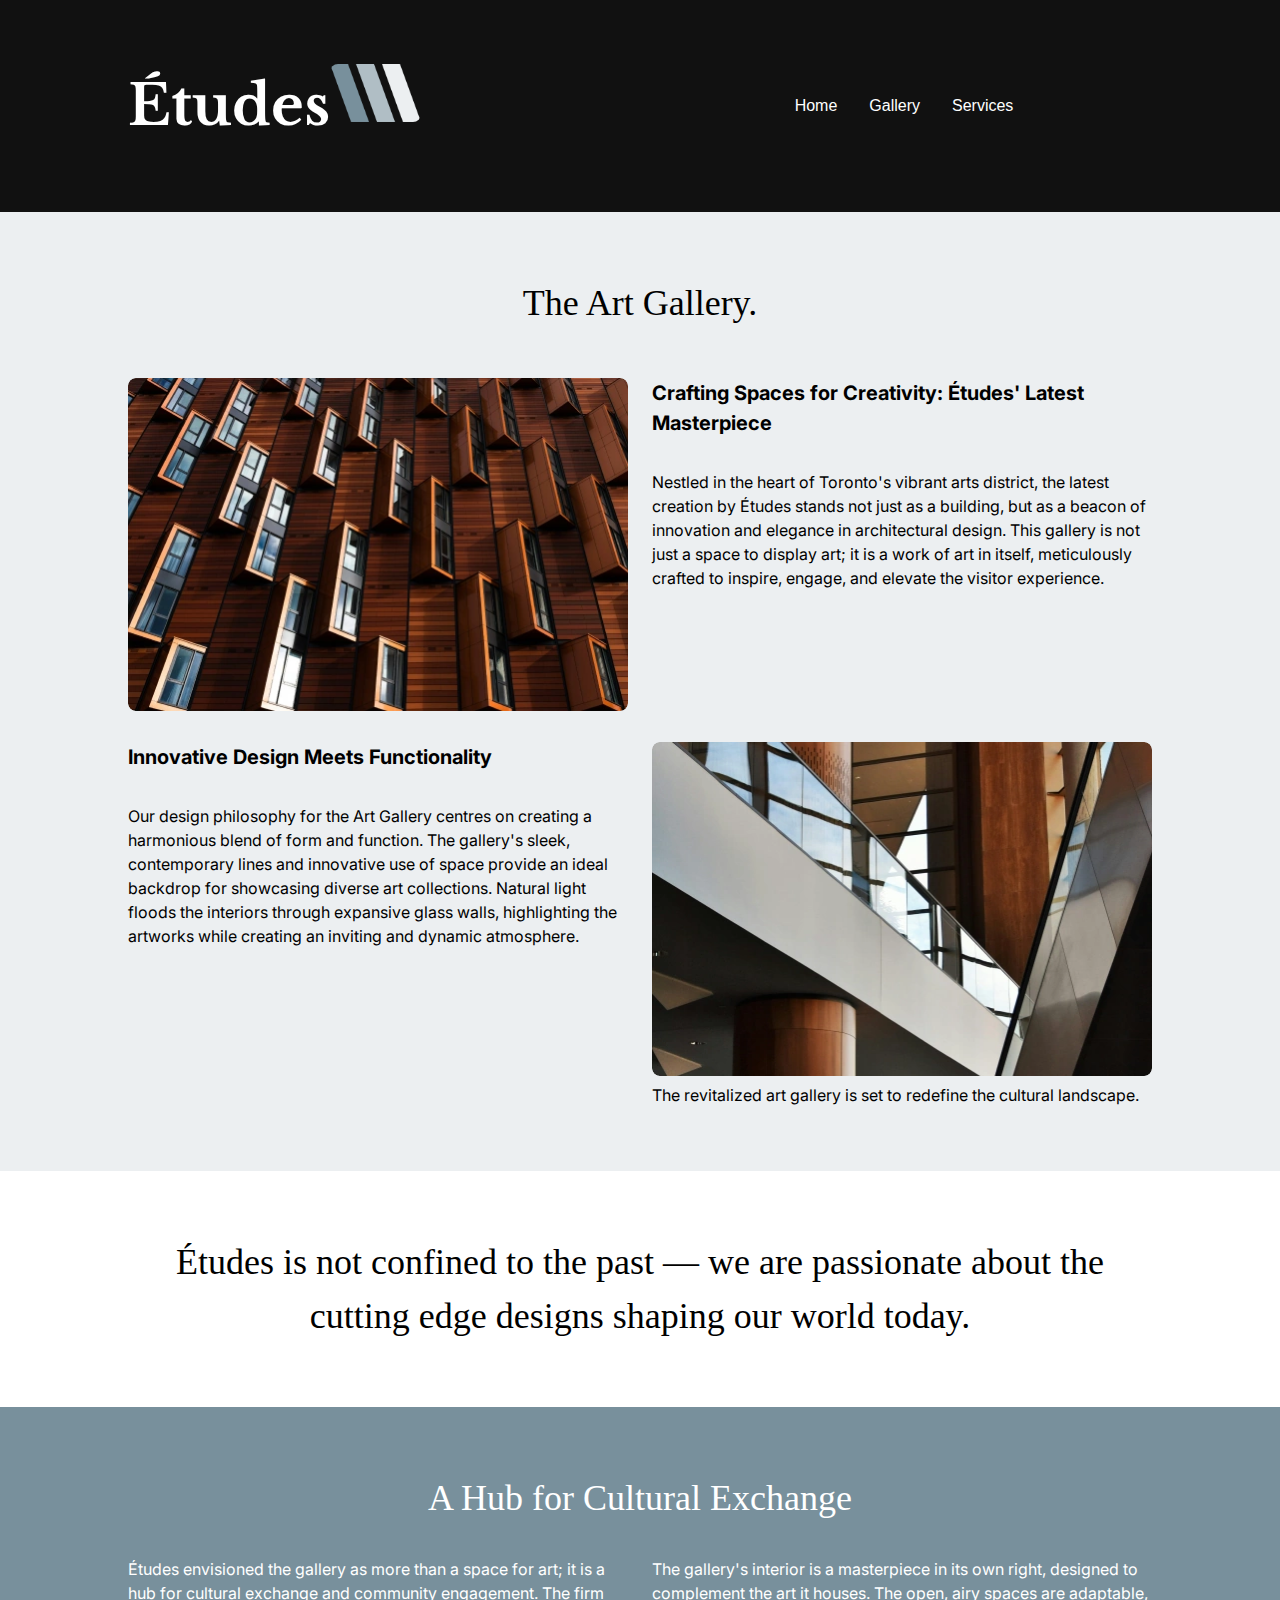
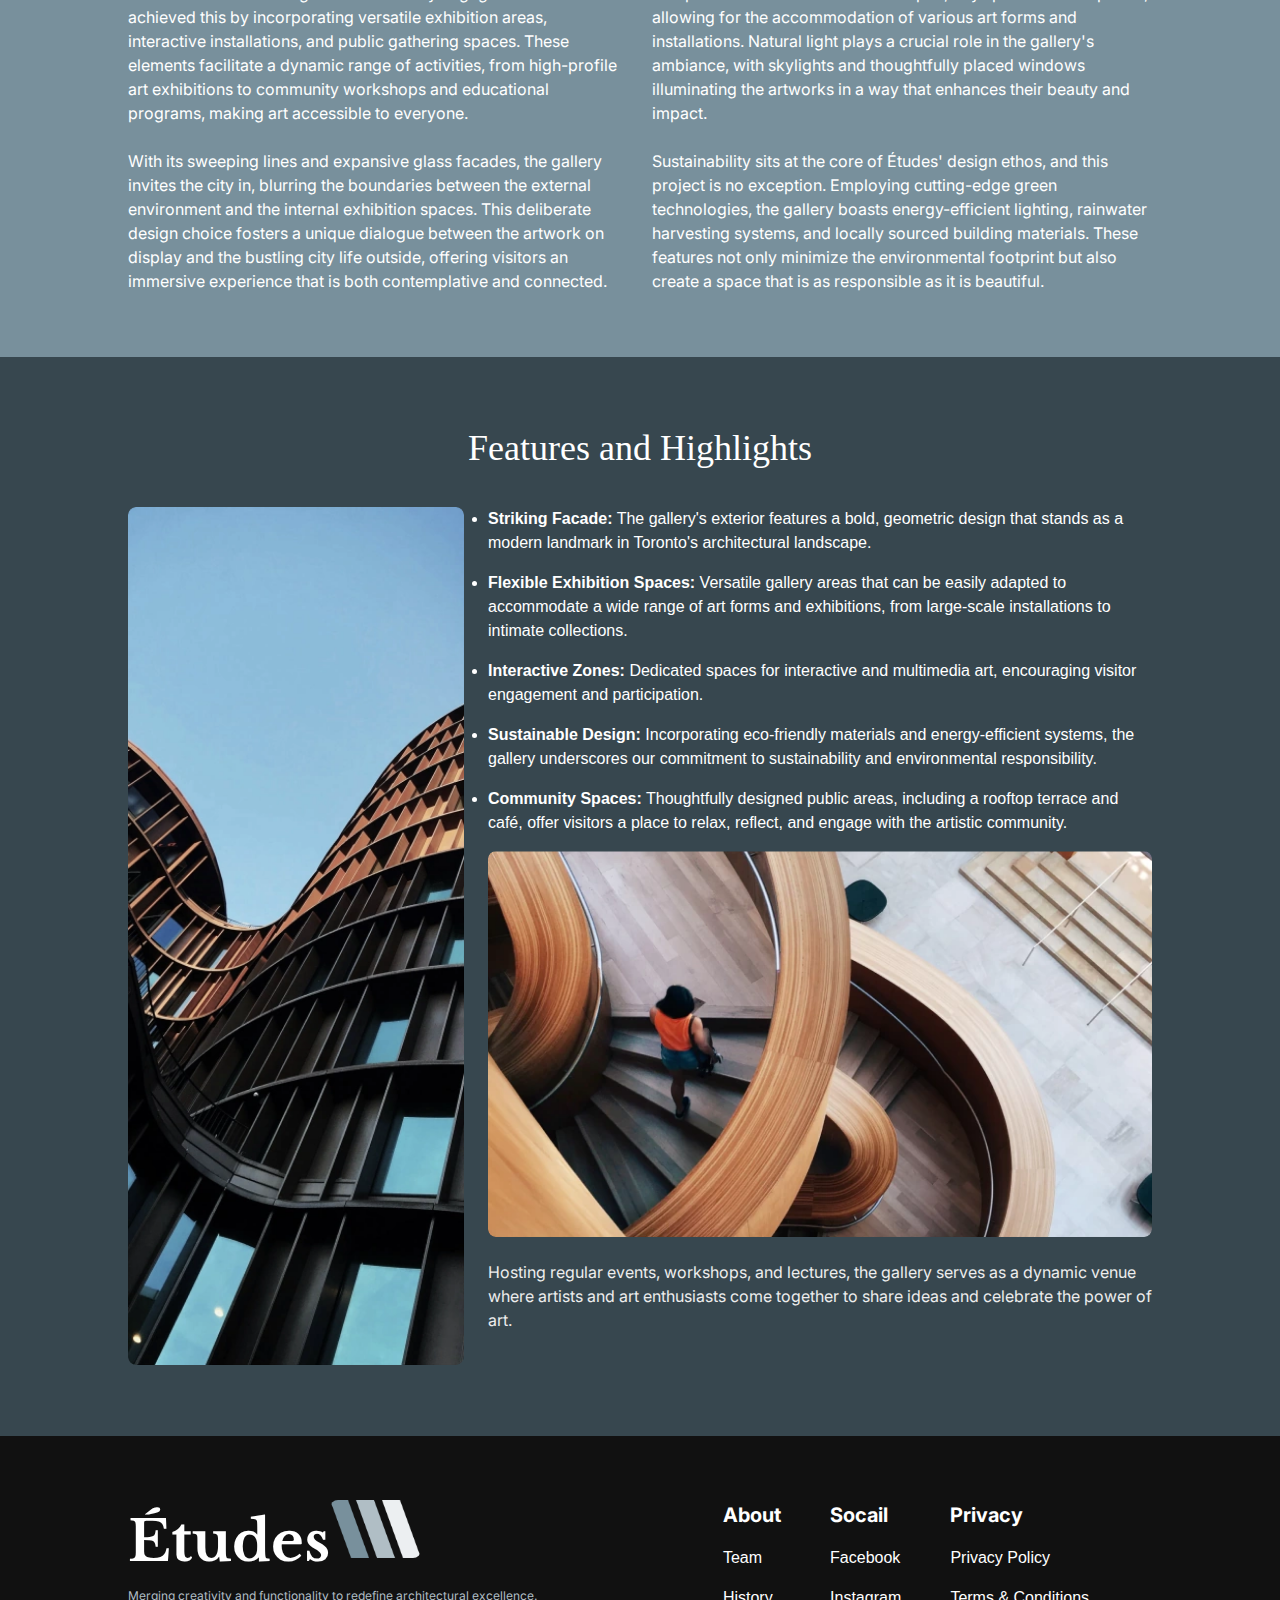
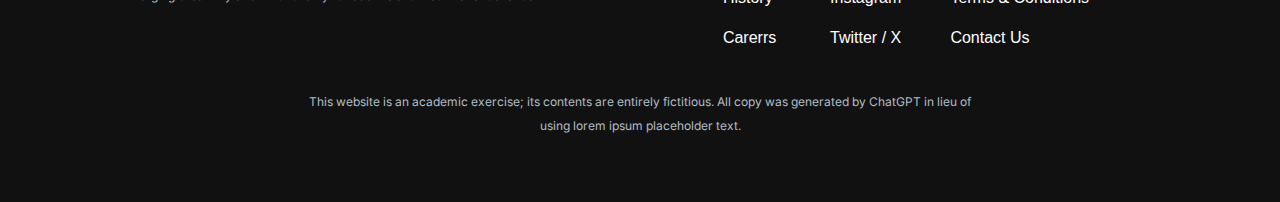
<file: assignment1/dmit-1530-assignment-1-start/gallery.html>
<!DOCTYPE html>
<html lang="en">
<head>
    <meta charset="UTF-8">
    <meta name="viewport" content="width=device-width, initial-scale=1.0">

    <!-- Additional Meta Information -->
    <meta name="Student: Youfang Yao" content="Section: E01">
    <meta name="DMIT-1530 Assignment 1" content="Responsive Flexbox Layout">

    <title>Etudes-Gallery</title>

    <!-- Stylesheets -->
    <link rel="preconnect" href="https://fonts.googleapis.com">
    <link rel="preconnect" href="https://fonts.gstatic.com" crossorigin>
    <link href="https://fonts.googleapis.com/css2?family=Libre+Baskerville:ital,wght@0,400;0,700;1,400&family=Noto+Serif:ital,wght@0,100..900;1,100..900&family=Oxygen+Mono&family=Oxygen:wght@300;400;700&display=swap" rel="stylesheet">
    <link href="https://fonts.googleapis.com/css2?family=Inter:ital,opsz,wght@0,14..32,100..900;1,14..32,100..900&family=Libre+Baskerville:ital,wght@0,400;0,700;1,400&family=Noto+Serif:ital,wght@0,100..900;1,100..900&family=Oxygen+Mono&family=Oxygen:wght@300;400;700&display=swap" rel="stylesheet">
    <link rel="stylesheet" href="css/reset.css">
    <link rel="stylesheet" href="css/styles.css">
</head>
<body class="gallery-page">
    <header>
        <div class="inner-container">
            <section class="flex-container">
                <h1>Études</h1>
                <img class="logo-img" src="img/ix.png" alt="Études Logo">
            </section>
            <div class="menu-links">
                <a href="./index.html">Home</a>
                <a href="./gallery.html">Gallery</a>
                <a href="#">Services</a>
            </div>
        </div>
    </header>

    <main>
        <div class="art-gallery">
            <section class="inner-container">
                <h2>The Art Gallery.</h2>
                <div class="flex-container">
                    <div>
                        <img src="img/vii.webp" alt="a nestled building image">
                    </div>
                    <section>
                        <h3>Crafting Spaces for Creativity: Études' Latest Masterpiece</h3>
                        <p>Nestled in the heart of Toronto's vibrant arts district, the latest creation by Études stands not just as a building, but as a beacon of innovation and elegance in architectural design. This gallery is not just a space to display art; it is a work of art in  itself, meticulously crafted to inspire, engage, and elevate the visitor  experience.</p>
                    </section>
                    <div>
                        <img src="img/iv.webp" alt="a revitalized art gallery image">
                        <p>The revitalized art gallery is set to redefine the cultural landscape.</p>
                    </div>
                    <section>
                        <h3>Innovative Design Meets Functionality</h3>
                        <p>Our design philosophy for the Art Gallery centres on creating a  harmonious blend of form and function. The gallery's sleek, contemporary  lines and innovative use of space provide an ideal backdrop for  showcasing diverse art collections. Natural light floods the interiors  through expansive glass walls, highlighting the artworks while creating  an inviting and dynamic atmosphere.</p>
                    </section>
                </div>
            </section>
        </div>
        <div class="block-quotation">
            <section class="inner-container">
                <h2>Études is not confined to the past  — we are passionate about the cutting edge designs shaping our world today.</h2>
            </section>
        </div>
        <div class="hub-area">
            <section class="inner-container">
                <h2>A Hub for Cultural Exchange</h2>
                <div class="flex-container">
                    <p>Études envisioned the gallery as more than a space for art; it is a hub for cultural exchange and community engagement. The firm achieved this by incorporating versatile exhibition areas, interactive installations, and public gathering spaces. These elements facilitate a dynamic range of activities, from high-profile art exhibitions to community workshops and educational programs, making art accessible to everyone.</p>
                    <p>The gallery's interior is a masterpiece in its own right, designed to complement the art it houses. The open, airy spaces are adaptable, allowing for the accommodation of various art forms and installations. Natural light plays a crucial role in the gallery's ambiance, with skylights and thoughtfully placed windows illuminating the artworks in a way that enhances their beauty and impact.</p>
                    <p>With its sweeping lines and expansive glass facades, the gallery invites the city in, blurring the boundaries between the external environment and the internal exhibition spaces. This deliberate design choice fosters a unique dialogue between the artwork on display and the bustling city life outside, offering visitors an immersive experience that is both contemplative and connected.</p>
                    <p>Sustainability sits at the core of Études' design ethos, and this project is no exception. Employing cutting-edge green technologies, the gallery boasts energy-efficient lighting, rainwater harvesting systems, and locally sourced building materials. These features not only minimize the environmental footprint but also create a space that is as responsible as it is beautiful.</p>
                </div>
            </section>
        </div>
        <div class="features-hights">
            <section class="inner-container">
                <h2>Features and Highlights</h2>
                <div class="flex-container">
                    <div>
                        <img src="img/v.webp" alt="a high building image">
                    </div>
                    <div>
                        <ul>
                            <li><span>Striking Facade:</span> The gallery's exterior features a bold, geometric design that stands as a modern landmark in Toronto's architectural landscape.</li>
                        
                            <li><span>Flexible Exhibition Spaces:</span> Versatile gallery areas that can be easily adapted to accommodate a wide range of art forms and exhibitions, from large-scale installations to intimate collections.</li>
                        
                            <li><span>Interactive Zones:</span> Dedicated spaces for interactive and multimedia art, encouraging visitor engagement and participation.</li>
                        
                            <li><span>Sustainable Design:</span> Incorporating eco-friendly materials and energy-efficient systems, the gallery underscores our commitment to sustainability and environmental responsibility.</li>
                        
                            <li><span>Community Spaces:</span> Thoughtfully designed public areas, including a rooftop terrace and café, offer visitors a place to relax, reflect, and engage with the artistic community.</li>
                        </ul>
                        <img src="img/i.webp" alt="an inside stair image">
                        <p>Hosting regular events, workshops, and lectures, the gallery serves as a  dynamic venue where artists and art enthusiasts come together to share  ideas and celebrate the power of art.</p>
                    </div>
                </div>
            </section>
        </div>
    </main>

    <footer>
        <div class="inner-container">
            <div class="footer-logo">
                <section class="flex-container">
                    <h1>Études</h1>
                    <img class="logo-img" src="img/ix.png" alt="Études Logo">
                </section>
                <p>Merging creativity and functionality to redefine architectural excellence.</p>
            </div>
            <div class="footer-links flex-container">
                <div class="footer-links-menu">
                    <h3>About</h3>
                    <a href="#">Team</a>
                    <a href="#">History</a>
                    <a href="#">Carerrs</a>
                </div>
                <div class="footer-links-menu">
                    <h3>Socail</h3>
                    <a href="#">Facebook</a>
                    <a href="#">Instagram</a>
                    <a href="#">Twitter / X</a>
                </div>
                <div class="footer-links-menu">
                    <h3>Privacy</h3>
                    <a href="#">Privacy Policy</a>
                    <a href="#">Terms & Conditions</a>
                    <a href="#">Contact Us</a>
                </div>
            </div>
            <div class="copy-right">
                <p>This website is an academic exercise; its contents are entirely fictitious. All copy was generated by ChatGPT in lieu of using lorem ipsum placeholder text.</p>
            </div>
        </div>
    </footer>
</body>
</html>
</file>
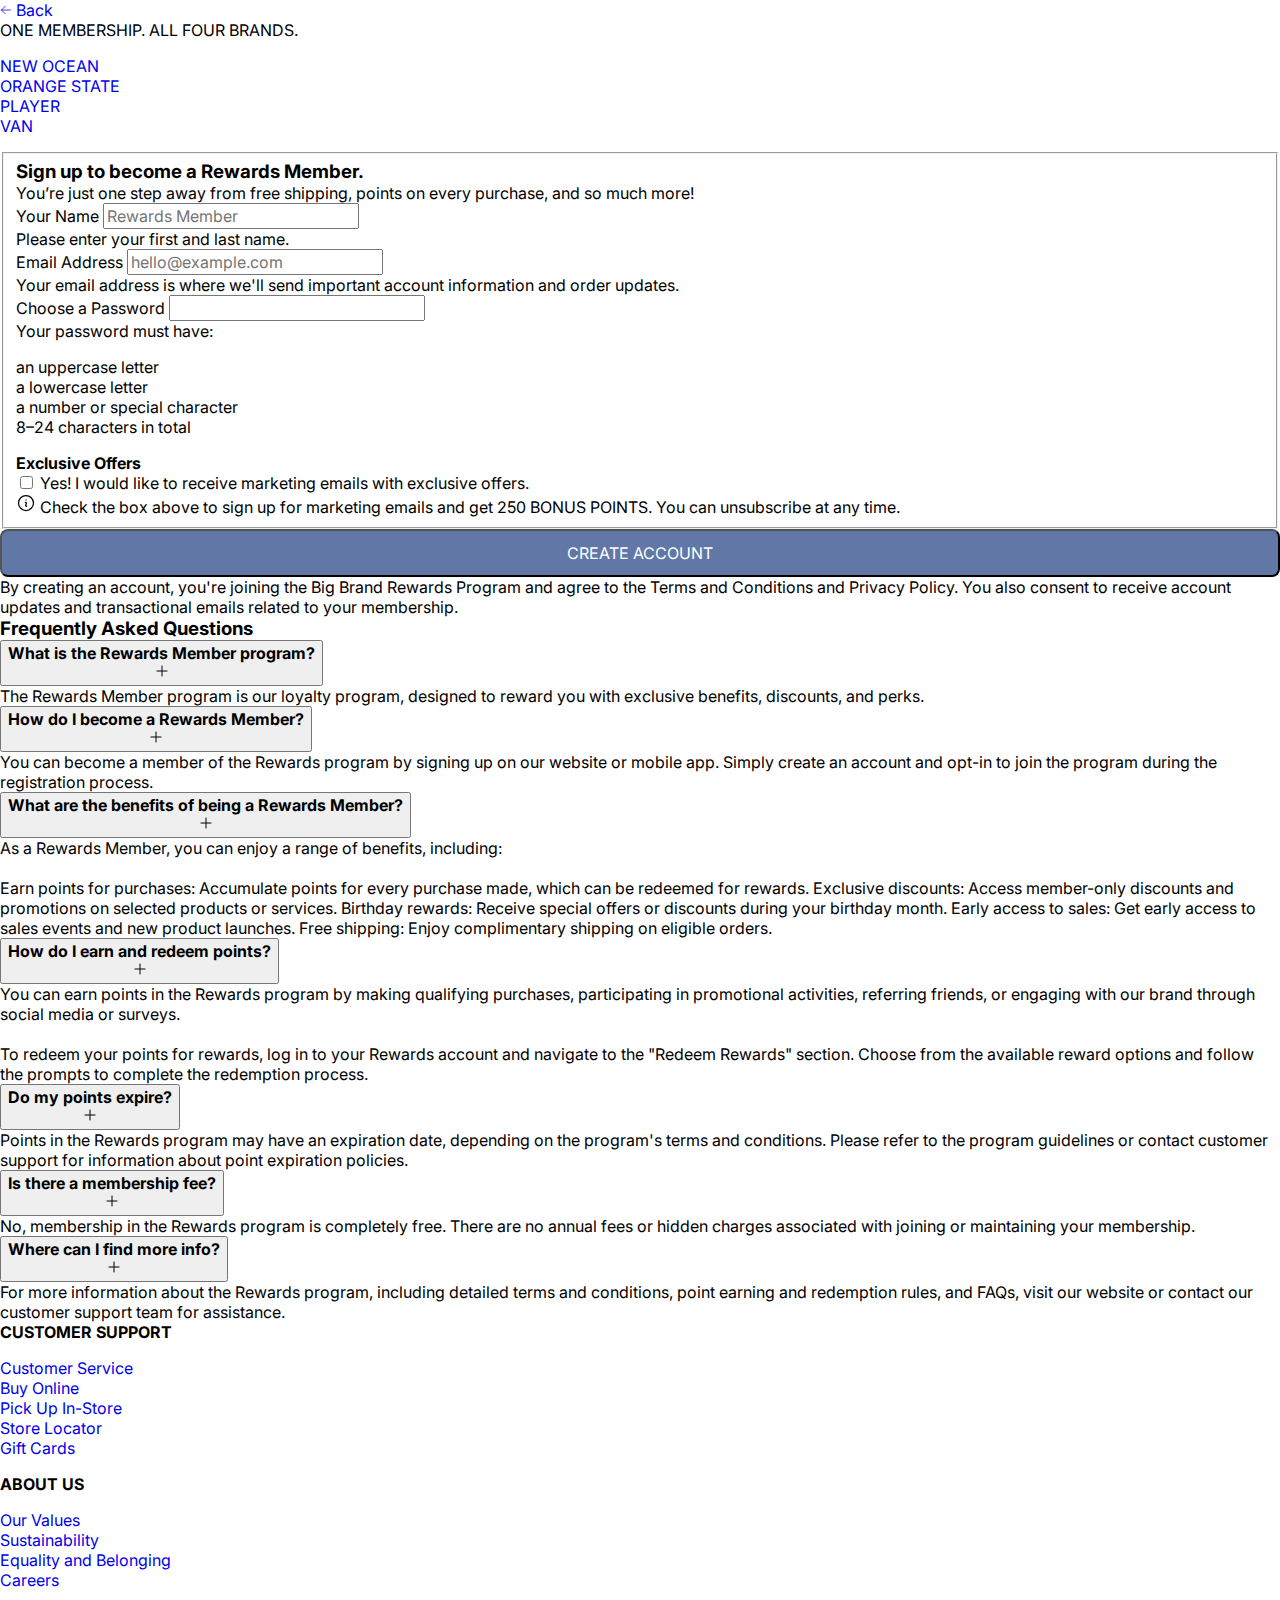
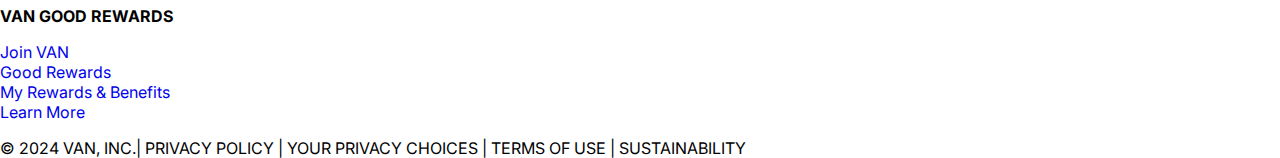
<file: assignment3/dmit-1530-assignment-3-start/membership.html>
<!DOCTYPE html>
<html lang="en">
<head>
    <!-- Required Meta Tags -->
    <meta charset="UTF-8">
    <meta name="viewport" content="width=device-width, initial-scale=1.0">

    <!-- Additional Information -->
    <meta name="author" content="Youfang Yao">
    <meta name="description" content="DMIT1530 Assignment 3 - VAN E-Commerce Page">

    <title>VAN INC. - Membership</title>

    <!-- Google Fonts -->
    <link rel="preconnect" href="https://fonts.googleapis.com">
    <link rel="preconnect" href="https://fonts.gstatic.com" crossorigin>
    <link href="https://fonts.googleapis.com/css2?family=Inria+Sans:ital,wght@0,300;0,400;0,700;1,300;1,400;1,700&family=Inria+Serif:ital,wght@0,300;0,400;0,700;1,300;1,400;1,700&family=Inter:wght@100..900&display=swap" rel="stylesheet">

    <!-- Stylesheets -->
    <link rel="stylesheet" href="css/reset.css">
    <link rel="stylesheet" href="css/styles.css">

    <!-- Scripts -->
    <script src="js/membership.js" defer></script>
</head>

<body class="membership-page">
    <header>
        <div class="inner-container">
            <a href="index.html" class="back-link">
                <svg xmlns="http://www.w3.org/2000/svg" width="12" height="12" fill="none" viewBox="0 0 24 24" stroke-width="1.5" stroke="currentColor" class="w-6 h-6">
                    <path stroke-linecap="round" stroke-linejoin="round" d="M10.5 19.5 3 12m0 0 7.5-7.5M3 12h18" />
                </svg> Back
            </a>
            <p>ONE MEMBERSHIP. ALL FOUR BRANDS.</p>
            <nav class="associates-nav">
                <ul class="inner-container">
                    <li><a href="#">NEW OCEAN</a></li>
                    <li><a href="#">ORANGE STATE</a></li>
                    <li><a href="#">PLAYER</a></li>
                    <li><a href="#">VAN</a></li>
                </ul>
            </nav>
        </div>
    </header>
    <main>
        <div class="inner-container">
            <form action="#" method="POST">
                <fieldset>
                    <div class="fieldset-title">
                        <h3>Sign up to become a Rewards Member.</h3>
                        <p>You’re just one step away from free shipping, points on every purchase, and so much more!</p>
                    </div>
                    <div class="fieldset-input">
                        <label for="name">Your Name</label>
                        <input type="text" id="name" name="name" placeholder="Rewards Member" pattern="^[A-Z][a-z]+ [A-Z][a-z]+$" required>
                        <p class="help-text">Please enter your first and last name.</p>
                    </div>
                    <div class="fieldset-input">
                        <label for="email">Email Address</label>
                        <input type="email" id="email" name="email" placeholder="hello@example.com" pattern="^[a-zA-Z0-9._%+-]+@[a-zA-Z0-9.-]+\.[a-zA-Z]{2,}$" aria-describedby="email-help" required>
                        <p class="help-text" id="email-help">Your email address is where we'll send important account information and order updates.</p>
                    </div>
                    <div class="fieldset-input">
                        <label for="password">Choose a Password</label>
                        <input type="password" id="password" name="password" placeholder="" aria-describedby="password-rules" required>
                        <p class="help-text">Your password must have:</p>
                        <ul>
                            <li>an uppercase letter</li>
                            <li>a lowercase letter</li>
                            <li>a number or special character</li>
                            <li>8–24 characters in total</li>
                        </ul>
                    </div>
                    <div class="fieldset-input">
                        <h4>Exclusive Offers</h4>
                        <label for="offers" class="checkbox">
                            <input type="checkbox" id="offers" name="offers">
                            <span>Yes! I would like to receive marketing emails with exclusive offers.</span>
                        </label>
                        <p class="notice-text">
                            <svg xmlns="http://www.w3.org/2000/svg" width="20" height="20" fill="none" viewBox="0 0 24 24" stroke-width="1.5" stroke="currentColor" class="w-6 h-6" aria-hidden="true">
                                <title>info icon</title>
                                <path stroke-linecap="round" stroke-linejoin="round" d="m11.25 11.25.041-.02a.75.75 0 0 1 1.063.852l-.708 2.836a.75.75 0 0 0 1.063.853l.041-.021M21 12a9 9 0 1 1-18 0 9 9 0 0 1 18 0Zm-9-3.75h.008v.008H12V8.25Z" />
                            </svg>
                            Check the box above to sign up for marketing emails and get 250 BONUS POINTS. You can unsubscribe at any time.
                        </p>
                    </div>
                </fieldset>
                <div class="form-footer">
                    <input type="submit" id="submit" name="submit" value="CREATE ACCOUNT" class="btn">
                    <p class="help-text">
                        By creating an account, you're joining the Big Brand Rewards Program and agree to the Terms and
                        Conditions and Privacy Policy.
                        You also consent to receive account updates and transactional emails related to your membership.
                    </p>
                </div>
            </form>

            <!--FAQ Questions-->
            <div class="faq-section">
                <h3>Frequently Asked Questions</h3>

                <div class="accordion">
                    <h4 class="accordion-header toggle-btn">
                        <button type="button">
                            <p>What is the Rewards Member program?</p>
                            <svg xmlns="http://www.w3.org/2000/svg" width="16" height="16" fill="none" viewBox="0 0 24 24" stroke-width="1.5" stroke="currentColor" class="w-6 h-6">
                                <title>Plus sign</title>
                                <path stroke-linecap="round" stroke-linejoin="round" d="M12 4.5v15m7.5-7.5h-15" />
                            </svg>
                        </button>
                    </h4>
                    <div class="accordion-content collapsed">
                        <p>The Rewards Member program is our loyalty program, designed to reward you with exclusive benefits, discounts, and perks.</p>
                    </div>
                    <div class="divider"></div>

                    <h4 class="accordion-header toggle-btn">
                        <button type="button">
                            <p>How do I become a Rewards Member?</p>
                            <svg xmlns="http://www.w3.org/2000/svg" width="16" height="16" fill="none" viewBox="0 0 24 24" stroke-width="1.5" stroke="currentColor" class="w-6 h-6">
                                <title>Plus sign</title>
                                <path stroke-linecap="round" stroke-linejoin="round" d="M12 4.5v15m7.5-7.5h-15" />
                            </svg>
                        </button>
                    </h4>
                    <div class="accordion-content collapsed">
                        <p>You can become a member of the Rewards program by signing up on our website or mobile app. Simply create an account and opt-in to join the program during the registration process.</p>
                    </div>
                    <div class="divider"></div>
                    
                    <h4 class="accordion-header toggle-btn">
                        <button type="button">
                            <p>What are the benefits of being a Rewards Member?</p>
                            <svg xmlns="http://www.w3.org/2000/svg" width="16" height="16" fill="none" viewBox="0 0 24 24" stroke-width="1.5" stroke="currentColor" class="w-6 h-6">
                                <title>Plus sign</title>
                                <path stroke-linecap="round" stroke-linejoin="round" d="M12 4.5v15m7.5-7.5h-15" />
                            </svg>
                        </button>
                    </h4>
                    <div class="accordion-content collapsed">
                        <p>As a Rewards Member, you can enjoy a range of benefits, including:  <br><br>
                            Earn points for purchases: Accumulate points for every purchase made, which can be redeemed for rewards.
                            Exclusive discounts: Access member-only discounts and promotions on selected products or services.
                            Birthday rewards: Receive special offers or discounts during your birthday month.
                            Early access to sales: Get early access to sales events and new product launches.
                            Free shipping: Enjoy complimentary shipping on eligible orders.
                        </p>
                    </div>
                    <div class="divider"></div>
                    
                    <h4 class="accordion-header toggle-btn">
                        <button type="button">
                            <p>How do I earn and redeem points?</p>
                            <svg xmlns="http://www.w3.org/2000/svg" width="16" height="16" fill="none" viewBox="0 0 24 24" stroke-width="1.5" stroke="currentColor" class="w-6 h-6">
                                <title>Plus sign</title>
                                <path stroke-linecap="round" stroke-linejoin="round" d="M12 4.5v15m7.5-7.5h-15" />
                            </svg>
                        </button>
                    </h4>
                    <div class="accordion-content collapsed">
                        <p>You can earn points in the Rewards program by making qualifying purchases, participating in promotional activities, referring friends, or engaging with our brand through social media or surveys. <br> <br>
                            To redeem your points for rewards, log in to your Rewards account and navigate to the "Redeem Rewards" section. Choose from the available reward options and follow the prompts to complete the redemption process.</p>
                    </div>
                    <div class="divider"></div>
                    
                    <h4 class="accordion-header toggle-btn">
                        <button type="button">
                            <p>Do my points expire?</p>
                            <svg xmlns="http://www.w3.org/2000/svg" width="16" height="16" fill="none" viewBox="0 0 24 24" stroke-width="1.5" stroke="currentColor" class="w-6 h-6">
                                <title>Plus sign</title>
                                <path stroke-linecap="round" stroke-linejoin="round" d="M12 4.5v15m7.5-7.5h-15" />
                            </svg>
                        </button>
                    </h4>
                    <div class="accordion-content collapsed">
                        <p>Points in the Rewards program may have an expiration date, depending on the program's terms and conditions. Please refer to the program guidelines or contact customer support for information about point expiration policies.</p>
                    </div>
                    <div class="divider"></div>

                    <h4 class="accordion-header toggle-btn">
                        <button type="button">
                            <p>Is there a membership fee?</p>
                            <svg xmlns="http://www.w3.org/2000/svg" width="16" height="16" fill="none" viewBox="0 0 24 24" stroke-width="1.5" stroke="currentColor" class="w-6 h-6">
                                <title>Plus sign</title>
                                <path stroke-linecap="round" stroke-linejoin="round" d="M12 4.5v15m7.5-7.5h-15" />
                            </svg>
                        </button>
                    </h4>
                    <div class="accordion-content collapsed">
                        <p>No, membership in the Rewards program is completely free. There are no annual fees or hidden charges associated with joining or maintaining your membership.</p>
                    </div>
                    <div class="divider"></div>

                    <h4 class="accordion-header toggle-btn">
                        <button type="button">
                            <p>Where can I find more info?</p>
                            <svg xmlns="http://www.w3.org/2000/svg" width="16" height="16" fill="none" viewBox="0 0 24 24" stroke-width="1.5" stroke="currentColor" class="w-6 h-6">
                                <title>Plus sign</title>
                                <path stroke-linecap="round" stroke-linejoin="round" d="M12 4.5v15m7.5-7.5h-15" />
                            </svg>
                        </button>
                    </h4>
                    <div class="accordion-content collapsed">
                        <p>For more information about the Rewards program, including detailed terms and conditions, point earning and redemption rules, and FAQs, visit our website or contact our customer support team for assistance.</p>
                    </div>
                </div>
            </div>
        </div>
    </main>
    <!--Footer Section-->
    <footer>
        <div class="footer-menu inner-container">
            <section>
                <h4>CUSTOMER SUPPORT</h4>
                <nav>
                    <ul>
                        <li><a href="#">Customer Service</a></li>
                        <li><a href="#">Buy Online</a></li>
                        <li><a href="#">Pick Up In-Store</a></li>
                        <li><a href="#">Store Locator</a></li>
                        <li><a href="#">Gift Cards</a></li>
                    </ul>
                </nav>
            </section>
            <section>
                <h4>ABOUT US</h4>
                <nav>
                    <ul>
                        <li><a href="#">Our Values</a></li>
                        <li><a href="#">Sustainability</a></li>
                        <li><a href="#">Equality and Belonging</a></li>
                        <li><a href="#">Careers</a></li>
                    </ul>
                </nav>
            </section>
            <section>
                <h4>VAN GOOD REWARDS</h4>
                <nav>
                    <ul>
                        <li><a href="#">Join VAN</a></li>
                        <li><a href="#">Good Rewards</a></li>
                        <li><a href="#">My Rewards & Benefits</a></li>
                        <li><a href="#">Learn More</a></li>
                    </ul>
                </nav>
            </section>
        </div>
        <div class="footer-copyright">
            <p class="inner-container">© 2024 VAN, INC.| PRIVACY POLICY | YOUR PRIVACY CHOICES | TERMS OF USE | SUSTAINABILITY</p>
        </div>
    </footer>
</body>
</html>
</file>
<file: dmit-1530-assignment-2/css/styles.css>
:root {
    --red: #9F001A;
    --white: #fff;
    --black: #000;
    --headings-text-font: 'Chronicle Display', serif;
    --body-text-color: #212121;
    --body-text-font:'Libre Franklin', sans-serif;
    --nav-text-color: #212121;
    --icon-btn-text-size: 0.75rem;
    --btn-backgroud-color: #111111;
    --btn-text-size: 1.5rem;
    --banner-h2-fontsize-lg: 6rem;
    --banner-h2-fontsize-md: 4rem;
    --banner-h2-fontsize-sm: 2.25rem;
    --banner-text-fontsize-lg: 1.5rem;
    --banner-text-fontsize-md: 1.25rem;
    --banner-text-fontsize-sm: 1.25rem;
    --menu-items-h3: bold 1.5rem 'Open Sans', sans-serif;
    --menu-items-ul: 1.2rem;
    --text-shadow: 0.125rem 0.125rem 0.125rem #333;
    --box-shadow: 0 2px 8px 4px rgba(0,0,0,0.15);
}

/* Utility Classes */
.inner-container {
    margin: 0 auto;
    max-width: 1440px;
}
 
.flex-container {
    display: flex;
    justify-content: space-between;
    gap: 1.125rem;
}

.btn {
    display: flex;  
    align-items: center;
    justify-content: center;
    color: var(--white);
    background-color: var(--btn-backgroud-color);
    font-size: var(--btn-text-size);
    font-family: var(--headings-text-font);
    font-weight: normal;
    width: 240px;
    height: 72px;
    text-decoration: none;
    border-radius: 5px;
}

.btn:hover {
    background-color: var(--red);
}

/* Icon button style */
.icon-btn {
    display: flex;
    flex-flow: column;
    align-items: center;
    text-decoration: none;
    font-size: var(--icon-btn-text-size);
}
.icon-btn:hover {
    color: var(--red);
    text-decoration: none;
}
.icon-btn:hover svg path{
    stroke: var(--red);
}

/* Dropdown menu style */
.dropdown {
    position: relative;
    display: inline-block;
}
.dropdown-btn {
    background: var(--white);
    color: var(--nav-color);
    padding-top: 10px;
    border-radius: 5px;
    cursor: pointer;
    border: none;
}
.dropdown-menu {
    position: absolute;
    top: 100%;
    left: 0;
    background: white;
    border-radius: 5px;
    display: none;
    min-width: 200px;
    box-shadow: 0 4px 6px rgba(0, 0, 0, 0.1);
}
.dropdown-menu a {
    display: block;
    padding: 10px;
    color: var(--nav-color);
    margin-left: 1rem;
    text-decoration: none;
}
/* Set dropdown button and icon coloe in hover mode */
.dropdown:hover .dropdown-btn {
    color: var(--red);
}
.dropdown:hover svg path{
    stroke: var(--red);
}
/* Click button to show menu items */
/*
.dropdown:focus-within .dropdown-menu {
    display: block;
}
*/
/* move mouse to show menu items */
.dropdown:hover .dropdown-menu {
    display: block;
}

/* Hamburger menu is hided in default */
.hamburger-menu {
    cursor: pointer;
    display: none;
}

/* Hamburger menu links styles */
.hamburger-menu-links {
    display: none;
    flex-flow: column;
    position: absolute;
    top: 36px;
    left: 0;
    width: 100%;
    background-color: var(--white);
}
.hamburger-menu-links .link-texts {
    display: flex;
    flex-flow: column;
    padding: 36px;
    gap: 10px;
    border: 1px solid #212121;
}
.hamburger-menu-links .link-buttons {
    display: flex;
    flex-flow: row;
    padding: 36px;
    gap: 30px;
    border: 1px solid #212121;
}
.hamburger-menu-links ul {
    margin: 0;
    display: flex;
    flex-flow: column;
}
.hamburger-menu-links ul li {
    padding-left: 1rem;
}
.hamburger-menu-links a {
    text-decoration: none;
}

/* Typography */
h1,
h2,
h3 {
    font-family: var(--headings-text-font);
}
h1 {
    font-size: 1.5rem;
    font-weight: normal;
}
h2 {
    font-weight: normal;
}
h3 {
    font-size: 3rem;
    font-weight: normal;
}
p {
    padding-bottom: 1rem;
}

a {
    color: var(--nav-text-color);
    text-decoration: none;
}
a:hover:not([class]) {
    text-decoration: underline;
}

/* Universal Styles */
/*header {
    box-shadow: var(--box-shadow);
}*/

body {
    color: var(--body-text-color);
    font-family: var(--body-text-font);
    line-height: 1.5;
}

/* The top bar styles */
header .top-bar {
    align-items: center;
    padding: 0 4%;
}

/* Navigation */
nav.flex-container {
    gap: 8rem;
    background-color: var(--white);
}
nav ul li {
    display: flex;
    align-items: center;
}

/* Header styles */
header section {
    color: var(--black);
    background-color: var(--red);
    flex-flow: column;
}

header .banner-title h2 {
    color:  var(--white);
    padding-left: 5%;
    padding-top: 36rem;
}

header .banner-description {
    flex-flow: column;
    padding: 0rem 5rem 5rem 5%;
}

header .banner-description p {
    max-width: 720px;
}

header .banner-description .btn {
    margin-left: calc((100% - 240px)/2);
    margin-top: 2rem;
}

/* Custom Tarian Elements */
.custom-tarian {
	display: flex;
	flex-flow: row;
    align-items: center;
    padding: 0 5rem;
    gap: 2rem;
}

.layered-swatches {
    position: relative;
    width: 50%;
    margin-top: 5rem;
    margin-bottom: 42rem;
}

/* images swatch */
.swatch{
    width: 292px;
    height: 441px;
    position: absolute;
    display: flex;
    flex-flow: column;
    transition: transform 0.3s ease-in-out;
}
.swatch:hover {
    transform: scale(1.2);
    z-index: 1;
}
.swatch:nth-child(2) {
    top: 13rem;
    left: 33%;
}
.custom-tarian-description {
    display: flex;
    flex-flow: column;
    width: 50%;
}
.custom-tarian-description h3 {
    margin-bottom: 18px;
}
.custom-tarian-description .btn {
    margin-top: 18px;
}


/* Media Queries */
/* mobile phone screen */
@media screen and (max-width: 600px/*816px*/) {
    h2 {
        font-size: var(--banner-h2-fontsize-sm);
    }
    /* Hide tranditional navigtaion menu */
    header .top-bar nav {
        display: none;
    }
    /* Show hamburger menu */
    header .top-bar .hamburger-menu {
        display: block;
    }
    header .top-bar .hamburger-menu-links.active {
        display: flex;
    }
    /* Change hero image to small size */
    header .banner-title {
        background: center / cover no-repeat url('../img/hero-banner-small.webp');
    }
    /* Change banner description text font size */
    header .banner-description p {
        font-size: var(--banner-text-fontsize-sm);
    }
    /* Custom Tarian Elements */
    .custom-tarian{
        display: flex;
        flex-flow: column;
        padding: 0;
    }
    .layered-swatches {
        position: relative;
        width: 100%;
        margin-bottom: 18rem;
    }
    .swatch{
        width: 205px;
        height: 154px;
        overflow: hidden;
    }
    .swatch:nth-child(1) {
        left: 15%;
    }
    .swatch:nth-child(2) {
        top: 8rem;
        left: 45%;
    }
    .custom-tarian-description {
        width: 100%;
        padding: 2rem;
    }

}
/* mobile tablet screen */
@media screen and (min-width: 601px/*817px*/) and (max-width: 1024px/*1440px*/) {
    h2 {
        font-size: var(--banner-h2-fontsize-md);
    }
    /* Hide tranditional navigtaion menu */
    header .top-bar nav {
        display: none;
    }
    /* Show hamburger menu */
    header .top-bar .hamburger-menu {
        display: block;
    }
    header .top-bar .hamburger-menu-links.active {
        display: flex;
    }
    /* Change hero image to medium size */
    header .banner-title {
        background: center / cover no-repeat url('../img/hero-banner-medium.webp');
    }
    /* Change banner description text font size */
    header .banner-description p {
        font-size: var(--banner-text-fontsize-md);
    }
    /* Custom Tarian Elements */
    .custom-tarian {
        display: flex;
        flex-flow: column;
    }
    .layered-swatches {
        position: relative;
        width: 100%;
        margin-bottom: 32rem;
    }
    .swatch{
        width: 274px;
        height: 274px;
        overflow: hidden;
    }
    .swatch:nth-child(1) {
        left: 20%;
    }
    .swatch:nth-child(2) {
        top: 13rem;
        left: 45%;
    }
    .custom-tarian-description {
        width: 100%;
        margin-bottom: 5rem;
    }
}
/* PC desktop screen */
@media screen and (min-width: 1025px/*1440px*/) {
    h2 {
        font-size: var(--banner-h2-fontsize-lg);
    }
    header .banner-title {
        background: center / cover no-repeat url('../img/hero-banner-large.webp');
    }
    header .banner-description p {
        font-size: var(--banner-text-fontsize-lg);
    }
}
</file>
<file: assignment1/dmit-1530-assignment-1-start/css/styles.css>
:root {
    --blue-grey-50: #ECEFF1;
    --blue-grey-100: #CFD8DC;
    --blue-grey-200: #B0BEC5;
    --blue-grey-400: #78909C;
    --blue-grey-800: #37474F;
    --blue-grey-900: #263238;
    --header-footer-bk-color: #111111;
    /* font-family variables*/
    --font-family-h1: 'Libre Baskerville', serif;
    --font-family-h2:  Georgia, 'Times New Roman', Times, serif;
    --font-family-h3: 'Inter', sans-serif;
    --font-family-p: 'Inter', sans-serif;
    --font-family-p2: Arial, Helvetica, sans-serif;
    --font-family-span: 'Inter', sans-serif;
    --font-size-h2: 2.25rem;
    --font-size-h3: 1.25rem;
    --font-size-p: 1rem;
    --font-size-span: 2.5rem;
}

* {
    margin: 0;
    padding: 0;
    box-sizing: border-box;
}

.flex-container {
    display: flex;
}

.body-container {
    max-width: 90rem;
    /*width: 100%*/
	margin:0 auto;
}

.inner-container {
    display: flex;
    flex-wrap: wrap;
    justify-content: center;
    max-width: 64rem;
	margin:0 auto;
}

.logo-img {
    width: 91px;
    height: 58px;
}

body {
    color: #000;
    text-align: center; 
    font-family: var(--font-family-p2);
}

header, footer {
    background-color: var(--header-footer-bk-color);
    color: #fff;
    padding: 4rem 2rem;  
}

header > .inner-container {
    gap: 2rem;
}
header section {
    width: 100%;
    text-align: left;
} 
header .menu-links {
    display: flex;
    gap: 2rem;
    align-items: center;
    justify-content: center;
}

main {
    justify-items: center;
}

a {
    text-decoration: none;
    color: #fff;
    font-size: 1rem;
}

h1 {
    font-size: 3.5rem;
    font-family: var(--font-family-h1);
}

h2 {
    font-size: var(--font-size-h2);
    font-family: var(--font-family-h2);
    font-weight: normal;
}

h3 {
    font-size: var(--font-size-h3);
    font-family: var(--font-family-h3);
}

p {
    font-size: var(--font-size-p);
    font-family: var(--font-family-p);
    line-height: 1.5rem;
}

span {
    font-weight: bold;
}

footer > .inner-container {
    gap: 2.5rem;
}

footer p {
    color: var(--blue-grey-200);
    font-size: 0.75rem;
    font-family: var(--font-family-p);
    max-width: 42.25rem;
}

.btn {
    color: #ECEFF1;
    background-color: #111111;
    font-family: var(--font-family-p2);
    display: inline-block;
    padding: 1rem 1.5rem;
    border: 0;
    border-radius: 6px;
}

.btn:hover {
    background-color: #028568;
}

img {
    width: 100%;
    height: auto;
    border-radius: 0.5rem;
}

.footer-logo {
    width: 100%;
    text-align: left;
}

.footer-links {
    width: 100%;
    gap: 10%;
    justify-content: center;
}

.footer-links-menu {
    display: flex;
    gap: 1rem;
    flex-direction: column;
    text-align: left;
}

.asterisk {
    font-size: var(--font-size-span);
    font-family: var(--font-family-span);
}

/* styles for home page */
.home-page .hello-area {
    width: 100%;
    padding: 4rem 2rem;
    background-color: var(--blue-grey-50);
}
.home-page .hello-area > .inner-container {
    flex-direction: column;
    align-items: center;
}
.home-page .hello-area > .inner-container h2 {
    margin-bottom: 1rem;
}
.home-page .hello-area > .inner-container p {
    font-family: var(--font-family-p2);
    margin-bottom: 2.25rem;
}
.home-page .hello-area > .inner-container > .btn {
    margin-bottom: 3rem;
}

.home-page .creating-spaces {
    width: 100%;
    padding: 4rem 2rem;
}
.home-page .creating-spaces > .inner-container {
    gap: 2rem;
}
.home-page .creating-spaces > .inner-container > section:first-of-type {
    margin-bottom: 2rem;
}
.home-page .creating-spaces h2 {
    margin-bottom: 2rem;
}
.home-page .creating-spaces h3 {
    margin-bottom: 1rem;
}

.home-page .block-quotation {
    width: 100%;
    color: white;
    background-color: var(--blue-grey-400);
    padding: 4rem 2rem;
    justify-items: center;
}
.home-page .block-quotation > .inner-container {
    flex-direction: column;
}
.home-page .block-quotation h2 {
    margin-bottom: 3rem;
}
.home-page .block-quotation p:first-of-type {
    margin-bottom: 1rem;
}

.home-page .designed-area {
    width: 100%;
    padding: 4rem 2rem;
    justify-content: center;
    background-color: var(--blue-grey-100);
}
.home-page .designed-area > .inner-container {
    flex-wrap: wrap;
    gap: 3rem;
}
.home-page .designed-area > .inner-container > section {
    text-align: center;
}
.home-page .designed-area > .inner-container > div {
    text-align: left;
}
.home-page .designed-area h2 {
    margin-bottom: 1.5rem;
}
.home-page .designed-area p {
    font-family: var(--font-family-p2);
}
.home-page .designed-area h3 {
    margin-bottom: 1rem;
}
.home-page .designed-area ul {
    margin-left: 1.75rem;
}
.home-page .designed-area li {
    font-family: var(--font-family-p);
    margin-top: 1rem;
}
.home-page .designed-area .flex-container{
    gap: 3rem;
    flex-wrap: wrap;
}
.home-page .designed-area .flex-container > *{
    width: 100%;
}

.home-page .subscribe-area {
    width: 100%;
    background-color: var(--blue-grey-900);
    padding: 4rem 2rem;
}
.home-page .subscribe-area > .inner-container {
    max-width: 42.125rem;
    align-items: center;
    flex-direction: column;
}
.home-page .subscribe-area section {
    background-color: white;
    border-radius: 8px;
    padding: 4rem 1.5rem;
}
.home-page .subscribe-area section h2 {
    margin-bottom: 1rem;
}
.home-page .subscribe-area section p {
    margin-bottom: 2rem;
}

/* Styles for gallery page */
.gallery-page h2, 
.gallery-page h3, 
.gallery-page p, 
.gallery-page li {
    text-align: left;
}
.gallery-page .copy-right > p {
    text-align: center;
} 

.gallery-page .art-gallery {
    width: 100%;
    padding: 4rem 2rem;
    background-color: var(--blue-grey-50);
}
.gallery-page .art-gallery > .inner-container {
    gap: 3rem;
}
.gallery-page .art-gallery > .inner-container > .flex-container {
    flex-wrap: wrap;
    gap: 2.5rem;
}
.gallery-page .art-gallery > .inner-container > .flex-container > *{
    width: 100%;
}
.gallery-page .art-gallery h2 {
    text-align: center;
}
.gallery-page .art-gallery h3 {
    margin-bottom: 2rem;
}

.gallery-page .block-quotation {
    width: 100%;
    padding: 4rem 2rem;
}
.gallery-page .block-quotation h2 {
    text-align: center;
}

.gallery-page .hub-area {
    width: 100%;
    padding: 4rem 2rem;
    color: white;
    background-color: var(--blue-grey-400);
}
.gallery-page .hub-area h2 {
    margin-bottom: 2rem;
}
.gallery-page .hub-area .flex-container {
    flex-wrap: wrap;
    gap: 1.5rem;
}

.gallery-page .features-hights {
    width: 100%;
    color: white;
    padding: 4rem 2rem;
    background-color: var(--blue-grey-800);
}
.gallery-page .features-hights h2 {
    margin-bottom: 2rem;
}
.gallery-page .features-hights .flex-container {
    flex-wrap: wrap;
    gap: 3rem;
}
.gallery-page .features-hights .flex-container > *{
    width: 100%;
}
.gallery-page .features-hights li {
    margin-bottom: 1rem;
}
.gallery-page .features-hights p {
    color: #EDEDED;
    margin-top: 1rem;
}

/* media query for screens fo 768px of larger */
@media screen and (min-width:768px) {
    /* Styles for header */
    header > .inner-container > * {
        width: calc((100% - 2rem) / 2);
    }
    /* Styles for footer */
    .footer-logo {
        width: calc((100% - 2.5rem) / 2);
    }
    .footer-links {
        width: calc((100% - 2.5rem) / 2);
    }

    /* Styles for home page */
    .home-page .creating-spaces > .inner-container > section:not(:first-child)  {
        width: calc((100% - 2rem) / 2);
    }
    .home-page .creating-spaces > .inner-container > section:first-child p {
        text-align: center;
    }
    .home-page .creating-spaces h3,
    .home-page .creating-spaces p {
        text-align: left;
    }
    .home-page .designed-area > .inner-container > .flex-container > * {
        width: calc((100% - 3rem) / 2);
    }
    .home-page .designed-area > .inner-container > :nth-child(3) > div {
        order: -1;
    }

    /* Styles for gallery page */
    .gallery-page .art-gallery > .inner-container > .flex-container {
        gap: 1.5rem
    }
    .gallery-page .art-gallery > .inner-container > .flex-container > * {
        width: calc((100% - 1.5rem) / 2);
    }
    .gallery-page .art-gallery > .inner-container > .flex-container > :nth-child(3)  {
        order: 2;
    }
    .gallery-page .hub-area h2 {
        text-align: center;
    }
    .gallery-page .hub-area .flex-container > * {
        width: calc((100% - 1.5rem) / 2);
    }

    .gallery-page .features-hights .flex-container{
        gap: 1.5rem;
    }
    .gallery-page .features-hights .flex-container > :first-child {
        display: inline-block;
        width: 21rem;
    }
    .gallery-page .features-hights .flex-container > :not(:first-child) {
        width: calc((100% - 21rem - 1.5rem));
    }
}

/* media query for screens fo 1440px of larger */
@media screen and (min-width:1440px) {
    .hello-area img {
        max-width: 90rem;
    }

    /* Styles for home page */
    .home-page .creating-spaces > .inner-container > section:not(:first-child)  {
        width: calc((100% - 2*2rem) / 3);
    }
    .home-page .designed-area > .inner-container {
        gap: 1.5rem;
    }
    .home-page .designed-area > .inner-container > :not(:first-child) {
        width: calc((100% - 1.5rem) / 2);
    }
    .home-page .designed-area > .inner-container > .flex-container {
        flex-direction: column;
    }
    .home-page .designed-area > .inner-container > .flex-container > * {
        width: 100%;
    }
    .home-page .designed-area > .inner-container > :nth-child(3) > div {
        order: 1;
    }

}
</file>
<file: assignment3/dmit-1530-assignment-3-start/css/styles.css>
:root {
    --brand-blue: #6178A6;
    --grey: #666;
    --pale-grey: #D8D8D8;
    --success: #7CB690;
    --text: #333;
    --warning: #E26F65;
    --hover-color: #003764;
}

/* Utility Classes */
.flex-container {
    align-items: center;
    display: flex;
    justify-content: center;
}

.sr-only {
    left: -9999px;
    position: absolute;
    top: -9999px;
}

/* Universal Styles */
body {
    font-family: 'Inter', 'Inria Sans', sans-serif;
    background-color: var(--emerald);
}

h2 {
    font-family: 'Inria Sans', sans-serif;
    font-size: 3rem;
    font-weight: 300;
}

a {
    text-decoration: none;
}

.overlay{
    background-color:rgba(0,0,0,0.65);
    min-height:100vh;
    min-width:100%;
    position:fixed;
    top:0;
    display:none;
}
/*
.wide-flex {
    display: flex;
    flex-direction: column;
    gap: 2.25rem;
}*/

.modal {
    background-color: white;
    border-radius: 10px;
    margin: 1rem;
    max-width: 40rem;
    width: calc(100% - 2rem);
    position: fixed;
    left: 50vw;
    top: 50vh;
    /*Then we move by half of its height towards the top
    and half of its width towards the left to make it properly centered on the viewport*/
    transform: translate(calc(-50% - 1rem), calc(-50% - 1rem));
}

/* Close Button */
.close {
    background: none;
    border: none;
    font-size: 1.25rem;
    gap: 0.25rem;
    width: 6rem;
    margin-left: auto;
    transition: all 0.3s;
    cursor: pointer;
}
.close svg {
    width: 1.5rem;
}
.close:hover,
.close:hover svg path {
    color: var(--grey);
    stroke: var(--grey);
}

.modal-bg{
    width: auto;
    height: 16.5rem;
    background: url("../img/modal-window-bg.webp") center / cover no-repeat;
    border-radius: 10px 10px 0 0;
}

.modal-body{
    display: flex;
    flex-direction: column;
    gap: 1.5rem;
    padding: 2.25rem 1rem;
}

.btn {
    color: white;
    background-color: var(--brand-blue);
    border-radius: 0.5rem;
    width: 100%;
    text-transform: uppercase;
    text-decoration: none;
    text-align: center;
    padding: 0.75rem 1rem;
    cursor: pointer;
    display: inline-block;
}

.offer-text {
    color: var(--grey);
}


@media screen and (min-width: 768px) {
    .modal {
        display: flex;
        flex-wrap: wrap;
        max-width: 64rem;
    }
    .modal-bg {
        width: 40%;
        height: 35rem;
        border-radius: 10px 0 0 10px;
    }
    .close {
        margin-bottom: 5rem;
    }
    .modal-body {
        width: calc((100% - 40%));
        justify-content: center;
        padding: 0 3rem;
    }
}
</file>
